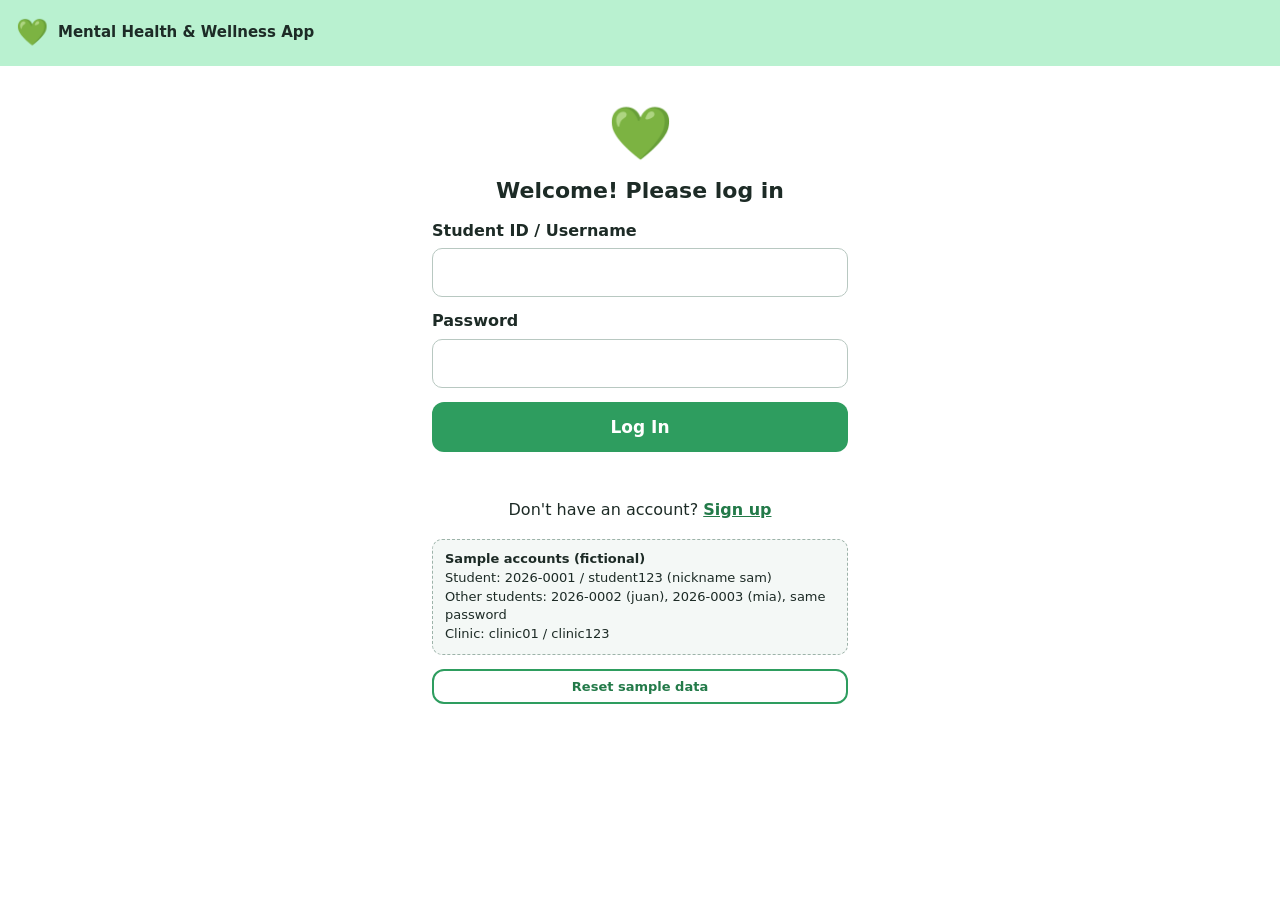
<file: index.html>
<!doctype html>
<html lang="en">
  <head>
    <meta charset="UTF-8" />
    <meta name="viewport" content="width=device-width, initial-scale=1" />
    <title>Mental Health &amp; Wellness App</title>
    <style>
      :root {
        --green-100: #b9f1d0;
        --green-600: #2e9d5f;
        --green-700: #237a49;
        --yellow: #fff1b8;
        --blue: #d4ebff;
        --purple: #e1d9ff;
        --red: #ffd3d3;
        --red-strong: #f0626b;
        --ink: #1d2b26;
        --muted: #5d6b66;
        --line: #d9e4df;
        --bg: #f4f8f6;
        --card: #fff;
      }
      * {
        box-sizing: border-box;
      }
      body {
        margin: 0;
        font-family:
          system-ui,
          -apple-system,
          "Segoe UI",
          Roboto,
          sans-serif;
        background: var(--bg);
        color: var(--ink);
        line-height: 1.45;
      }
      #app {
        min-height: 100vh;
        background: #fff;
        display: flex;
        flex-direction: column;
      }
      header.top {
        background: var(--green-100);
        padding: 14px 16px;
        display: flex;
        align-items: center;
        gap: 10px;
        position: relative;
      }
      header.top .logo {
        font-size: 26px;
      }
      header.top h1 {
        font-size: 15px;
        line-height: 1.15;
        margin: 0;
        flex: 1;
      }
      .menu-btn {
        background: none;
        border: 0;
        font-size: 26px;
        cursor: pointer;
        color: var(--ink);
      }
      .menu {
        position: absolute;
        right: 12px;
        top: 54px;
        background: #fff;
        border: 1px solid var(--line);
        border-radius: 10px;
        box-shadow: 0 6px 20px rgba(0, 0, 0, 0.12);
        min-width: 190px;
        z-index: 5;
        display: none;
      }
      .menu.open {
        display: block;
      }
      .menu div {
        padding: 10px 14px;
        font-size: 14px;
        color: var(--muted);
      }
      .menu button {
        width: 100%;
        text-align: left;
        padding: 12px 14px;
        background: none;
        border: 0;
        border-top: 1px solid var(--line);
        cursor: pointer;
        font-size: 15px;
      }
      main {
        flex: 1;
        padding: 20px 16px 90px;
        min-width: 0;
      }
      .shell {
        flex: 1;
        display: flex;
        flex-direction: column;
      }
      .content {
        max-width: 1000px;
        margin: 0 auto;
        width: 100%;
      }
      .content.wide {
        max-width: 1250px;
      }
      .shell main {
        flex: 1;
      }
      h2 {
        margin: 4px 0 4px;
        font-size: 26px;
      }
      .sub {
        color: var(--muted);
        margin: 0 0 16px;
      }
      .mood-grid {
        display: grid;
        grid-template-columns: 1fr 1fr;
        gap: 12px;
        margin: 14px 0;
      }
      .mood {
        border: 3px solid transparent;
        border-radius: 14px;
        padding: 18px 8px;
        text-align: center;
        font-weight: 600;
        cursor: pointer;
        font-size: 16px;
        font-family: inherit;
      }
      .mood .em {
        display: block;
        font-size: 38px;
        margin-bottom: 4px;
      }
      .mood.happy {
        background: var(--yellow);
      }
      .mood.okay {
        background: var(--blue);
      }
      .mood.sad {
        background: var(--purple);
      }
      .mood.stressed {
        background: var(--red);
      }
      .mood.selected {
        border-color: var(--green-700);
        box-shadow: 0 0 0 3px rgba(46, 157, 95, 0.25);
      }
      label {
        display: block;
        font-weight: 600;
        margin: 12px 0 6px;
      }
      textarea,
      input[type="text"],
      input[type="password"],
      select {
        width: 100%;
        padding: 12px;
        border: 1px solid #b8c8c1;
        border-radius: 10px;
        font: inherit;
        background: #fff;
      }
      textarea {
        min-height: 130px;
        resize: vertical;
      }
      .check {
        display: flex;
        align-items: center;
        gap: 10px;
        margin: 14px 0;
        font-weight: 600;
      }
      .check input {
        width: 22px;
        height: 22px;
      }
      .btn {
        display: block;
        width: 100%;
        padding: 15px;
        border: 0;
        border-radius: 12px;
        background: var(--green-600);
        color: #fff;
        font-size: 17px;
        font-weight: 700;
        cursor: pointer;
        margin-top: 14px;
        font-family: inherit;
      }
      .btn:hover {
        background: var(--green-700);
      }
      .btn.small {
        display: inline-block;
        width: auto;
        padding: 8px 14px;
        font-size: 14px;
        margin: 0;
      }
      .btn.ghost {
        background: #fff;
        color: var(--green-700);
        border: 2px solid var(--green-600);
      }
      .btn.danger {
        background: var(--red-strong);
      }
      nav.bottom {
        position: sticky;
        bottom: 0;
        z-index: 4;
        background: #fff;
        border-top: 1px solid var(--line);
        display: grid;
        grid-template-columns: repeat(6, 1fr);
        padding: 6px;
      }
      nav.bottom button {
        background: none;
        border: 0;
        padding: 8px 0;
        border-radius: 12px;
        cursor: pointer;
        font-size: 10.5px;
        font-weight: 600;
        color: var(--muted);
        font-family: inherit;
      }
      nav.bottom button span {
        display: block;
        font-size: 22px;
      }
      nav.bottom button.active {
        background: var(--green-100);
        color: var(--green-700);
      }
      .card {
        border: 1px solid var(--line);
        border-radius: 12px;
        padding: 14px;
        margin: 10px 0;
        background: #fff;
      }
      .item {
        display: flex;
        align-items: center;
        gap: 12px;
        width: 100%;
        text-align: left;
        border: 1px solid var(--line);
        border-radius: 12px;
        padding: 14px;
        margin: 10px 0;
        cursor: pointer;
        font-size: 16px;
        font-weight: 600;
        font-family: inherit;
      }
      .item .ic {
        font-size: 24px;
      }
      .item .chev {
        margin-left: auto;
        color: var(--muted);
      }
      .item.tip {
        background: #dff7e8;
      }
      .item.act {
        background: var(--purple);
      }
      .item.info {
        background: var(--blue);
      }
      .hotline {
        background: var(--red);
        border-radius: 14px;
        padding: 16px;
        margin-top: 16px;
      }
      .hotline h3 {
        margin: 0 0 4px;
      }
      .hotline .num {
        font-size: 22px;
        font-weight: 800;
        margin: 8px 0;
      }
      .pill {
        display: inline-block;
        padding: 2px 10px;
        border-radius: 99px;
        font-size: 12px;
        font-weight: 700;
      }
      .pill.new {
        background: var(--yellow);
      }
      .pill.rev {
        background: var(--blue);
      }
      .pill.fu {
        background: var(--red);
      }
      .bars {
        display: flex;
        align-items: flex-end;
        gap: 8px;
        height: 120px;
        margin: 10px 0 4px;
      }
      .bars div {
        flex: 1;
        border-radius: 6px 6px 0 0;
        min-height: 6px;
        position: relative;
      }
      .bars small {
        position: absolute;
        bottom: -20px;
        left: 0;
        right: 0;
        text-align: center;
        color: var(--muted);
        font-size: 11px;
      }
      .bars-wrap {
        padding-bottom: 22px;
      }
      .list-row {
        display: flex;
        gap: 10px;
        align-items: flex-start;
        padding: 10px 0;
        border-bottom: 1px solid var(--line);
      }
      .list-row:last-child {
        border: 0;
      }
      .list-row .em {
        font-size: 26px;
      }
      .muted {
        color: var(--muted);
        font-size: 14px;
      }
      .login {
        padding: 30px 22px;
        max-width: 460px;
        margin: 0 auto;
        width: 100%;
      }
      .login .logo {
        font-size: 52px;
        text-align: center;
      }
      .login h2 {
        text-align: center;
        font-size: 22px;
      }
      .demo {
        background: var(--bg);
        border: 1px dashed #9db3a9;
        border-radius: 10px;
        padding: 10px 12px;
        font-size: 13px;
        margin-top: 18px;
      }
      .err {
        color: #b3262f;
        font-weight: 600;
        margin-top: 10px;
        min-height: 20px;
      }
      .toast {
        position: fixed;
        left: 50%;
        bottom: 90px;
        transform: translateX(-50%) translateY(30px);
        background: #1d2b26;
        color: #fff;
        padding: 12px 18px;
        border-radius: 99px;
        opacity: 0;
        pointer-events: none;
        transition: 0.25s;
        z-index: 20;
        max-width: 90vw;
        text-align: center;
      }
      .toast.show {
        opacity: 1;
        transform: translateX(-50%) translateY(0);
      }
      table {
        width: 100%;
        border-collapse: collapse;
        font-size: 14px;
      }
      th,
      td {
        text-align: left;
        padding: 10px;
        border-bottom: 1px solid var(--line);
        vertical-align: top;
      }
      th {
        background: var(--bg);
      }
      .stats {
        display: grid;
        grid-template-columns: repeat(auto-fit, minmax(150px, 1fr));
        gap: 12px;
        margin: 14px 0;
      }
      .stat {
        background: var(--bg);
        border-radius: 12px;
        padding: 14px;
      }
      .stat b {
        font-size: 26px;
        display: block;
      }
      .filters {
        display: flex;
        gap: 8px;
        flex-wrap: wrap;
        margin: 12px 0;
      }
      .filters button {
        padding: 8px 14px;
        border-radius: 99px;
        border: 1px solid var(--line);
        background: #fff;
        cursor: pointer;
        font-family: inherit;
        font-weight: 600;
      }
      .filters button.active {
        background: var(--green-600);
        color: #fff;
        border-color: var(--green-600);
      }
      .breath {
        width: 150px;
        height: 150px;
        border-radius: 50%;
        background: var(--green-100);
        margin: 20px auto;
        display: flex;
        align-items: center;
        justify-content: center;
        font-weight: 700;
        text-align: center;
        transition: transform 4s ease-in-out;
      }
      .breath.in {
        transform: scale(1.35);
      }
      .back {
        background: none;
        border: 0;
        color: var(--green-700);
        font-weight: 700;
        cursor: pointer;
        font-size: 15px;
        padding: 0 0 8px;
        font-family: inherit;
      }
      main.clinic {
        padding-bottom: 30px;
      }
      @media (max-width: 700px) {
        table.resp thead {
          display: none;
        }
        table.resp tr {
          display: block;
          border: 1px solid var(--line);
          border-radius: 10px;
          margin: 10px 0;
        }
        table.resp td {
          display: block;
          border: 0;
          padding: 6px 10px;
        }
      }

      .who {
        font-size: 14px;
        font-weight: 600;
        margin-right: 4px;
        display: none;
      }
      .grid2 {
        display: grid;
        gap: 18px;
        grid-template-columns: 1fr;
      }
      .grid2 h3 {
        margin: 12px 0 6px;
      }
      .res-grid {
        display: grid;
        gap: 0 14px;
        grid-template-columns: 1fr;
      }
      .nudge {
        background: #fff4d6;
        border: 1px solid #f0d58a;
        border-radius: 12px;
        padding: 12px 14px;
        margin: 10px 0;
      }
      .nudge a {
        color: var(--green-700);
        font-weight: 700;
      }
      .nudge.ok {
        background: #dff7e8;
        border-color: #9bdcb7;
      }
      .tipcard {
        background: #eef9f2;
      }
      .big {
        font-size: 26px;
        font-weight: 800;
      }
      .check.small {
        font-weight: 500;
        margin: 8px 0;
      }
      .check.small input {
        width: 20px;
        height: 20px;
      }
      .reply {
        background: #eef9f2;
        border-left: 4px solid var(--green-600);
        padding: 8px 10px;
        margin-top: 8px;
        border-radius: 6px;
        font-size: 14px;
      }
      .row {
        display: flex;
        gap: 8px;
        margin-top: 8px;
      }
      .row input {
        flex: 1;
      }
      .pre {
        white-space: pre-line;
      }
      .hbar {
        display: flex;
        align-items: center;
        gap: 10px;
        margin: 7px 0;
        font-size: 14px;
      }
      .hbar span {
        width: 100px;
      }
      .hbar div {
        flex: 1;
        background: var(--bg);
        border-radius: 99px;
        height: 12px;
        overflow: hidden;
      }
      .hbar i {
        display: block;
        height: 100%;
        border-radius: 99px;
      }
      .hbar b {
        width: 28px;
        text-align: right;
      }
      .toolbar {
        display: flex;
        gap: 12px;
        flex-wrap: wrap;
        align-items: center;
        justify-content: space-between;
        margin: 12px 0;
      }
      .toolbar .filters {
        margin: 0;
      }
      .toolbar input {
        max-width: 280px;
      }
      details summary {
        cursor: pointer;
        color: var(--green-700);
        font-weight: 700;
        margin-top: 6px;
      }
      details {
        margin-top: 4px;
      }
      @media (max-width: 700px) {
        table.resp td[data-l]::before {
          content: attr(data-l) ": ";
          font-weight: 700;
          color: var(--muted);
          font-size: 12px;
        }
      }
      @media (min-width: 600px) {
        .mood-grid {
          grid-template-columns: repeat(4, 1fr);
        }
        .res-grid {
          grid-template-columns: 1fr 1fr;
        }
      }
      @media (min-width: 900px) {
        .who {
          display: inline;
        }
        .shell {
          flex-direction: row;
        }
        .shell nav.bottom {
          order: -1;
        }
        .shell nav.bottom {
          position: sticky;
          top: 0;
          align-self: flex-start;
          height: calc(100vh - 66px);
          width: 210px;
          flex: none;
          grid-template-columns: 1fr;
          grid-auto-rows: min-content;
          gap: 6px;
          border-top: 0;
          border-right: 1px solid var(--line);
          padding: 16px 12px;
        }
        nav.bottom button {
          display: flex;
          align-items: center;
          gap: 12px;
          font-size: 16px;
          padding: 12px 14px;
          text-align: left;
        }
        nav.bottom button span {
          font-size: 22px;
          display: inline;
        }
        main {
          padding: 28px 32px 40px;
        }
        .grid2 {
          grid-template-columns: 1fr 1fr;
          gap: 28px;
          align-items: start;
        }
        .mood-grid {
          grid-template-columns: 1fr 1fr;
        }
        .res-grid {
          grid-template-columns: 1fr 1fr 1fr;
        }
        .menu {
          right: 20px;
        }
      }
      @media (min-width: 1200px) {
        .res-grid {
          grid-template-columns: repeat(3, 1fr);
        }
      }

      /* ---- v4 additions ---- */
      .bell {
        position: relative;
        background: none;
        border: 0;
        font-size: 22px;
        cursor: pointer;
        padding: 0 4px;
      }
      .badge {
        position: absolute;
        top: -6px;
        right: -6px;
        background: var(--red-strong);
        color: #fff;
        font-size: 11px;
        font-weight: 700;
        border-radius: 99px;
        padding: 1px 6px;
      }
      .fab {
        position: fixed;
        right: 12px;
        bottom: 84px;
        background: var(--red-strong);
        color: #fff;
        border: 0;
        border-radius: 99px;
        padding: 11px 15px;
        font-weight: 700;
        font-size: 14px;
        box-shadow: 0 6px 18px rgba(0, 0, 0, 0.25);
        z-index: 6;
        cursor: pointer;
        font-family: inherit;
      }
      .modal {
        position: fixed;
        inset: 0;
        background: rgba(0, 0, 0, 0.5);
        z-index: 30;
        display: flex;
        align-items: center;
        justify-content: center;
        padding: 14px;
      }
      .sheet {
        background: #fff;
        border-radius: 18px;
        max-width: 440px;
        width: 100%;
        max-height: 92vh;
        overflow: auto;
        padding: 20px;
        position: relative;
      }
      .sheet .close {
        position: absolute;
        right: 12px;
        top: 10px;
        background: none;
        border: 0;
        font-size: 22px;
        cursor: pointer;
      }
      .pill.ok {
        background: #c9f0d8;
      }
      .pill.gray {
        background: #e4e8e6;
      }
      .nudge.care {
        background: #ffe3e3;
        border-color: #f0a3a3;
      }
      .nudge.ann {
        background: #eaf4ff;
        border-color: #b9d6f2;
      }
      .item.quiz {
        background: #fff4d6;
      }
      .cal-head {
        display: flex;
        align-items: center;
        justify-content: space-between;
        margin: 6px 0;
      }
      .cal-head .btn.small {
        padding: 4px 14px;
        font-size: 18px;
      }
      .cal {
        display: grid;
        grid-template-columns: repeat(7, 1fr);
        gap: 4px;
      }
      .cal .dow {
        text-align: center;
        font-size: 12px;
        font-weight: 700;
        color: var(--muted);
      }
      .cal-cell {
        aspect-ratio: 1;
        border: 1px solid var(--line);
        border-radius: 8px;
        background: #fff;
        display: flex;
        flex-direction: column;
        align-items: center;
        justify-content: center;
        font-size: 12px;
        padding: 0;
        cursor: pointer;
        font-family: inherit;
      }
      .cal-cell.empty {
        border: 0;
        cursor: default;
      }
      .cal-cell span {
        font-size: 16px;
        line-height: 1;
      }
      .cal-cell.today {
        border: 2px solid var(--green-600);
      }
      .cal-cell.sel {
        box-shadow: 0 0 0 3px rgba(46, 157, 95, 0.35);
      }
      .legend {
        display: flex;
        gap: 12px;
        flex-wrap: wrap;
        font-size: 12px;
        color: var(--muted);
        margin-top: 8px;
      }
      .legend i {
        display: inline-block;
        width: 10px;
        height: 10px;
        border-radius: 50%;
        margin-right: 4px;
      }
      .chatbox {
        height: 340px;
        overflow: auto;
        border: 1px solid var(--line);
        border-radius: 12px;
        padding: 10px;
        background: var(--bg);
        display: flex;
        flex-direction: column;
        gap: 8px;
        margin: 10px 0;
      }
      .bub {
        max-width: 80%;
        padding: 8px 12px;
        border-radius: 14px;
        font-size: 15px;
        word-wrap: break-word;
      }
      .bub small {
        display: block;
        color: var(--muted);
        font-size: 11px;
        margin-top: 2px;
      }
      .bub.me {
        align-self: flex-end;
        background: var(--green-100);
      }
      .bub.them {
        align-self: flex-start;
        background: #fff;
        border: 1px solid var(--line);
      }
      .q {
        margin: 16px 0;
      }
      .opts {
        display: flex;
        gap: 8px;
        flex-wrap: wrap;
        margin-top: 8px;
      }
      .opts label {
        font-weight: 500;
        margin: 0;
        border: 1px solid var(--line);
        border-radius: 99px;
        padding: 6px 12px;
        cursor: pointer;
      }
      .opts input {
        margin-right: 6px;
      }
      .notif {
        padding: 12px;
        border: 1px solid var(--line);
        border-radius: 10px;
        margin: 8px 0;
        cursor: pointer;
        background: #fff;
      }
      .notif.unread {
        background: #eef9f2;
        border-color: var(--green-600);
      }
      .ctabs {
        margin-bottom: 12px;
      }
      td input[type="text"],
      td input[type="date"],
      td select {
        margin: 4px 0;
      }
      .report {
        border: 1px solid var(--line);
        border-radius: 12px;
        padding: 16px;
        margin: 10px 0;
      }
      @media (min-width: 900px) {
        .fab {
          bottom: 24px;
          right: 24px;
        }
      }
      @media (max-width: 420px) {
        .fab span {
          display: none;
        }
        .fab {
          padding: 12px 14px;
          font-size: 18px;
        }
      }
      @media print {
        .noprint,
        header.top,
        nav.bottom,
        .fab,
        .toast,
        .menu,
        .modal {
          display: none !important;
        }
        main {
          padding: 0 !important;
        }
        body {
          background: #fff;
        }
        .report {
          border: 0;
        }
      }

      .item.exer {
        background: #dff7e8;
      }
      .exbox {
        text-align: center;
        max-width: 520px;
        margin: 10px auto;
      }
      .exicon {
        font-size: 72px;
        line-height: 1.2;
      }
      .exbox .breath {
        transition-property: transform;
      }
      .progress {
        height: 10px;
        background: var(--bg);
        border-radius: 99px;
        overflow: hidden;
        margin: 12px 0;
      }
      .progress i {
        display: block;
        height: 100%;
        width: 0;
        background: var(--green-600);
        transition: width 1s linear;
      }
      .excard .btn.small {
        margin-top: 4px;
      }
    </style>
  </head>
  <body>
    <div id="app"></div>
    <div id="toast" class="toast" role="status" aria-live="polite"></div>
    <script>
      /* Data layer: all data lives in the browser (localStorage). SAMPLE DATA ONLY. */
      const Store = (() => {
        const KEY = "mhwa_prototype_v3";
        const p2 = (n) => String(n).padStart(2, "0");
        const today = (offset = 0) => {
          const d = new Date();
          d.setDate(d.getDate() + offset);
          return (
            d.getFullYear() + "-" + p2(d.getMonth() + 1) + "-" + p2(d.getDate())
          );
        };
        const dates = (n) => Array.from({ length: n }, (_, i) => today(-i)); // today first
        const nowIso = () => new Date().toISOString();

        const seed = () => ({
          users: [
            {
              id: "2026-0001",
              name: "Sample Student",
              nickname: "sam",
              role: "student",
              password: "student123",
            },
            {
              id: "2026-0002",
              name: "Juan Sample",
              nickname: "juan",
              role: "student",
              password: "student123",
            },
            {
              id: "2026-0003",
              name: "Maria Sample",
              nickname: "mia",
              role: "student",
              password: "student123",
            },
            {
              id: "clinic01",
              name: "Nurse Sample (Clinic)",
              nickname: "clinic",
              role: "clinic",
              password: "clinic123",
            },
          ],
          moods: [
            {
              id: 1,
              studentId: "2026-0001",
              mood: "Happy",
              date: today(-5),
              notes: "Good day in class",
            },
            {
              id: 2,
              studentId: "2026-0001",
              mood: "Okay",
              date: today(-4),
              notes: "",
            },
            {
              id: 3,
              studentId: "2026-0001",
              mood: "Stressed",
              date: today(-3),
              notes: "Many deadlines",
            },
            {
              id: 4,
              studentId: "2026-0001",
              mood: "Sad",
              date: today(-2),
              notes: "",
            },
            {
              id: 5,
              studentId: "2026-0001",
              mood: "Okay",
              date: today(-1),
              notes: "Felt better after lunch",
            },
            {
              id: 6,
              studentId: "2026-0002",
              mood: "Stressed",
              date: today(-2),
              notes: "",
            },
            {
              id: 7,
              studentId: "2026-0002",
              mood: "Sad",
              date: today(-1),
              notes: "",
            },
            {
              id: 8,
              studentId: "2026-0003",
              mood: "Okay",
              date: today(),
              notes: "",
            },
          ],
          concerns: [
            {
              id: 1,
              code: "MH-1001",
              studentId: null,
              message:
                "I have trouble sleeping because of my thesis and I feel anxious every morning.",
              date: today(-3),
              status: "New",
              response: "",
            },
            {
              id: 2,
              code: "MH-1002",
              studentId: "2026-0002",
              message:
                "I feel overwhelmed with schoolwork and would like to talk to someone.",
              date: today(-2),
              status: "Reviewed",
              response:
                "Thank you for reaching out. Please visit the clinic any weekday so we can talk in private.",
            },
            {
              id: 3,
              code: "MH-1003",
              studentId: null,
              message: "I have been feeling very lonely lately.",
              date: today(-1),
              status: "Needs Follow-up",
              response: "",
            },
          ],
          resources: [
            {
              id: 1,
              title: "Stress Management Tips",
              type: "Tip",
              description:
                "Break big tasks into small steps.\nPlan your day and take short breaks.\nDrink water, eat on time, and sleep 7-8 hours.\nAvoid cramming at night.\nTalk to someone you trust when things feel heavy.",
              contact: "",
            },
            {
              id: 2,
              title: "Deep Breathing Exercise",
              type: "Activity",
              description:
                "Breathe in slowly, then breathe out slowly. Follow the circle below and repeat for one minute.",
              contact: "",
            },
            {
              id: 3,
              title: "Grounding: 5-4-3-2-1",
              type: "Activity",
              description:
                "Name 5 things you can see, 4 you can touch, 3 you can hear, 2 you can smell, and 1 you can taste. This helps calm racing thoughts.",
              contact: "",
            },
            {
              id: 4,
              title: "Mental Wellness Information",
              type: "Information",
              description:
                "Mental wellness means taking care of your emotions, thoughts and relationships. Feeling stressed or sad sometimes is normal. If it lasts for weeks or affects your studies, sleep or appetite, reach out for help. This app does not diagnose; only a licensed professional can.",
              contact: "",
            },
            {
              id: 5,
              title: "Hopeline PH",
              type: "Hotline",
              description: "National mental health hotline.",
              contact: "0919-057-1553",
            },
            {
              id: 6,
              title: "Better Sleep Tips",
              type: "Tip",
              description:
                "Sleep and wake at the same time daily.\nPut your phone away 30 minutes before bed.\nAvoid coffee late in the afternoon.\nKeep your room dark and quiet.\nWrite tomorrow's to-do list so your mind can rest.",
              contact: "",
            },
            {
              id: 7,
              title: "Journaling Prompts",
              type: "Activity",
              description:
                "Write for 5 minutes about one of these:\n- Three things I am grateful for today.\n- Something that stressed me out and what I can control about it.\n- One small thing I did well this week.\n- What I would tell a friend who feels the way I do.",
              contact: "",
            },
            {
              id: 8,
              title: "Healthy Study Habits",
              type: "Tip",
              description:
                "Study in 25-minute blocks with 5-minute breaks.\nStart with the hardest task when you are fresh.\nMake a weekly plan instead of last-minute cramming.\nAsk classmates or teachers for help early.",
              contact: "",
            },
            {
              id: 9,
              title: "When to Reach Out for Help",
              type: "Information",
              description:
                "Consider talking to a professional if, for more than two weeks, you:\n- feel sad, anxious or empty most days\n- cannot sleep or sleep too much\n- lose interest in things you enjoy\n- have trouble focusing on your studies\n- want to avoid people\nIf you feel unsafe or in danger, call the hotline right away.",
              contact: "",
            },
          ],
          checks: {},
          friends: [
            {
              id: 1,
              a: "2026-0003",
              b: "2026-0001",
              status: "accepted",
              share: { "2026-0003": true, "2026-0001": false },
            },
            {
              id: 2,
              a: "2026-0002",
              b: "2026-0001",
              status: "pending",
              share: { "2026-0002": false, "2026-0001": false },
            },
          ],
          messages: [
            {
              id: 1,
              from: "2026-0003",
              to: "2026-0001",
              text: "Hi! How was your day?",
              time: nowIso(),
              read: true,
            },
            {
              id: 2,
              from: "2026-0001",
              to: "2026-0003",
              text: "Tiring but okay. Thanks for asking!",
              time: nowIso(),
              read: true,
            },
          ],
          reports: [],
          appointments: [
            {
              id: 1,
              studentId: "2026-0002",
              date: today(2),
              slot: "10:00 AM",
              reason: "I would like to talk about my school stress.",
              status: "Pending",
              note: "",
            },
            {
              id: 2,
              studentId: "2026-0001",
              date: today(3),
              slot: "2:00 PM",
              reason: "Follow-up chat about sleeping problems.",
              status: "Approved",
              note: "See you at the clinic. Bring your school ID.",
            },
          ],
          announcements: [
            {
              id: 1,
              title: "Wellness Week",
              body: "Join our free relaxation and stress management sessions at the clinic next week.",
              date: today(-1),
            },
            {
              id: 2,
              title: "Clinic hours",
              body: "The clinic is open Monday to Friday, 9:00 AM to 4:00 PM. Walk-ins are welcome.",
              date: today(-4),
            },
          ],
          quiz: {},
          exlog: [],
          gratitude: [],
          notifs: [
            {
              id: 1,
              userId: "2026-0001",
              text: "juan sent you a buddy request",
              go: "buddies",
              date: today(),
              read: false,
            },
            {
              id: 2,
              userId: "clinic01",
              text: "New appointment request from Juan Sample",
              go: "appointments",
              date: today(),
              read: false,
            },
          ],
          nextId: {
            mood: 9,
            concern: 4,
            friend: 3,
            msg: 3,
            appt: 3,
            ann: 3,
            notif: 3,
            report: 1,
            ex: 1,
            grat: 1,
          },
          session: null,
        });

        let db;
        const save = () => {
          try {
            localStorage.setItem(KEY, JSON.stringify(db));
          } catch (e) {
            /* storage blocked */
          }
        };
        const load = () => {
          try {
            db = JSON.parse(localStorage.getItem(KEY));
          } catch (e) {
            db = null;
          }
          if (!db) {
            db = seed();
            save();
          }
          db.exlog = db.exlog || [];
          db.gratitude = db.gratitude || [];
          db.nextId.ex = db.nextId.ex || 1;
          db.nextId.grat = db.nextId.grat || 1;
        };
        load();

        const user = (id) => db.users.find((x) => x.id === id);
        const nick = (id) => {
          const u = user(id);
          return u ? u.nickname : id;
        };
        const nid = (k) => db.nextId[k]++;
        const notify = (userId, text, go) => {
          db.notifs.push({
            id: nid("notif"),
            userId,
            text,
            go,
            date: today(),
            read: false,
          });
        };
        const notifyClinic = (text, go) =>
          db.users
            .filter((u) => u.role === "clinic")
            .forEach((u) => notify(u.id, text, go));
        const relation = (a, b) =>
          db.friends.find(
            (f) => (f.a === a && f.b === b) || (f.a === b && f.b === a),
          ) || null;

        return {
          today,
          user,
          nick,
          login(id, password) {
            const u = db.users.find(
              (x) =>
                x.id.toLowerCase() === id.trim().toLowerCase() &&
                x.password === password,
            );
            if (!u) return null;
            db.session = { id: u.id, name: u.name, role: u.role };
            save();
            return db.session;
          },
          register(id, name, password, nickname) {
            id = id.trim();
            name = name.trim();
            nickname = nickname.trim();
            if (!/^[A-Za-z0-9_]{2,15}$/.test(nickname))
              return "Nickname must be 2-15 letters, numbers or underscore (no spaces).";
            if (db.users.some((x) => x.id.toLowerCase() === id.toLowerCase()))
              return "That Student ID is already registered.";
            if (
              db.users.some(
                (x) => x.nickname.toLowerCase() === nickname.toLowerCase(),
              )
            )
              return "That nickname is already taken. Please choose another.";
            db.users.push({ id, name, nickname, role: "student", password });
            save();
            return null;
          },
          logout() {
            db.session = null;
            save();
          },
          session() {
            return db.session;
          },
          reset() {
            db = seed();
            save();
          },

          // Student Moods
          saveMood(studentId, mood, notes) {
            const date = today();
            const existing = db.moods.find(
              (m) => m.studentId === studentId && m.date === date,
            );
            if (existing) {
              existing.mood = mood;
              existing.notes = notes;
            } else
              db.moods.push({ id: nid("mood"), studentId, mood, date, notes });
            save();
            return !!existing;
          },
          moodsFor(studentId) {
            return db.moods
              .filter((m) => m.studentId === studentId)
              .sort((a, b) => b.date.localeCompare(a.date));
          },
          todayMood(studentId) {
            return db.moods.find(
              (m) => m.studentId === studentId && m.date === today(),
            );
          },
          streak(studentId) {
            const have = new Set(
              db.moods
                .filter((m) => m.studentId === studentId)
                .map((m) => m.date),
            );
            let i = have.has(today()) ? 0 : 1,
              n = 0;
            while (have.has(today(-i))) {
              n++;
              i++;
            }
            return n;
          },
          moodCounts(studentId, days) {
            const set = new Set(dates(days)),
              c = { Happy: 0, Okay: 0, Sad: 0, Stressed: 0 };
            db.moods
              .filter((m) => m.studentId === studentId && set.has(m.date))
              .forEach((m) => c[m.mood]++);
            return c;
          },
          lowMoodRun(studentId) {
            return [0, 1, 2].every((i) => {
              const m = db.moods.find(
                (x) => x.studentId === studentId && x.date === today(-i),
              );
              return m && (m.mood === "Sad" || m.mood === "Stressed");
            });
          },
          overview(days) {
            const set = new Set(dates(days)),
              c = { Happy: 0, Okay: 0, Sad: 0, Stressed: 0 };
            db.moods.filter((m) => set.has(m.date)).forEach((m) => c[m.mood]++);
            return c;
          },
          weekly(studentId) {
            const days = dates(7).reverse();
            const entries = days.map(
              (d) =>
                db.moods.find(
                  (m) => m.studentId === studentId && m.date === d,
                ) || null,
            );
            const care = days.map(
              (d) => (db.checks[studentId + "|" + d] || []).length,
            );
            return {
              days,
              entries,
              counts: this.moodCounts(studentId, 7),
              checkins: entries.filter(Boolean).length,
              exercises: this.exerciseStats(studentId).week,
              careDays: care.filter((n) => n > 0).length,
              careItems: care.reduce((a, b) => a + b, 0),
            };
          },

          // Self-care checklist
          checks(studentId) {
            return db.checks[studentId + "|" + today()] || [];
          },
          toggleCheck(studentId, key) {
            const k = studentId + "|" + today(),
              cur = db.checks[k] || [];
            db.checks[k] = cur.includes(key)
              ? cur.filter((x) => x !== key)
              : cur.concat(key);
            save();
          },

          // Mental Health Concerns
          addConcern(studentId, message, anonymous) {
            let code;
            do {
              code = "MH-" + (1000 + Math.floor(Math.random() * 9000));
            } while (db.concerns.some((c) => c.code === code));
            db.concerns.push({
              id: nid("concern"),
              code,
              studentId: anonymous ? null : studentId,
              message,
              date: today(),
              status: "New",
              response: "",
            });
            notifyClinic("New concern submitted (" + code + ")", "concerns");
            save();
            return code;
          },
          concerns() {
            return db.concerns.slice().sort((a, b) => b.id - a.id);
          },
          myConcerns(studentId) {
            return db.concerns
              .filter((c) => c.studentId === studentId)
              .sort((a, b) => b.id - a.id);
          },
          byCode(code) {
            return (
              db.concerns.find(
                (c) => c.code.toLowerCase() === code.trim().toLowerCase(),
              ) || null
            );
          },
          setStatus(id, status) {
            const c = db.concerns.find((x) => x.id === id);
            if (c) {
              c.status = status;
              save();
            }
          },
          respond(id, text) {
            const c = db.concerns.find((x) => x.id === id);
            if (!c) return;
            c.response = text;
            if (c.status === "New") c.status = "Reviewed";
            if (c.studentId)
              notify(
                c.studentId,
                "The clinic replied to your concern " + c.code,
                "concerns",
              );
            save();
          },
          studentName(id) {
            const u = user(id);
            return u ? u.name : id;
          },

          // Wellness Resources
          resources() {
            return db.resources;
          },

          // Buddies
          search(me, q) {
            q = q.trim().toLowerCase();
            if (!q) return [];
            return db.users
              .filter(
                (u) =>
                  u.role === "student" &&
                  u.id !== me &&
                  (u.nickname.toLowerCase().includes(q) ||
                    u.id.toLowerCase() === q),
              )
              .slice(0, 8);
          },
          relation,
          sendRequest(me, other) {
            if (relation(me, other))
              return "You already have a request or buddy with this person.";
            db.friends.push({
              id: nid("friend"),
              a: me,
              b: other,
              status: "pending",
              share: { [me]: false, [other]: false },
            });
            notify(other, nick(me) + " sent you a buddy request", "buddies");
            save();
            return null;
          },
          respondRequest(frId, accept) {
            const f = db.friends.find((x) => x.id === frId);
            if (!f) return;
            if (accept) {
              f.status = "accepted";
              notify(
                f.a,
                nick(f.b) + " accepted your buddy request",
                "buddies",
              );
            } else db.friends = db.friends.filter((x) => x.id !== frId);
            save();
          },
          removeBuddy(frId) {
            const f = db.friends.find((x) => x.id === frId);
            if (!f) return;
            db.messages = db.messages.filter(
              (m) =>
                !(
                  (m.from === f.a && m.to === f.b) ||
                  (m.from === f.b && m.to === f.a)
                ),
            );
            db.friends = db.friends.filter((x) => x.id !== frId);
            save();
          },
          setShare(frId, me, val) {
            const f = db.friends.find((x) => x.id === frId);
            if (f) {
              f.share[me] = !!val;
              save();
            }
          },
          buddies(me) {
            return db.friends
              .filter(
                (f) => f.status === "accepted" && (f.a === me || f.b === me),
              )
              .map((f) => ({ fr: f, other: user(f.a === me ? f.b : f.a) }));
          },
          incoming(me) {
            return db.friends
              .filter((f) => f.status === "pending" && f.b === me)
              .map((f) => ({ fr: f, other: user(f.a) }));
          },
          outgoing(me) {
            return db.friends
              .filter((f) => f.status === "pending" && f.a === me)
              .map((f) => ({ fr: f, other: user(f.b) }));
          },
          buddyMood(me, other) {
            // visible only if the buddy chose to share
            const f = relation(me, other);
            if (!f || f.status !== "accepted") return { shared: false };
            if (!f.share[other]) return { shared: false };
            return { shared: true, mood: this.todayMood(other) || null };
          },
          messagesBetween(a, b) {
            return db.messages.filter(
              (m) =>
                (m.from === a && m.to === b) || (m.from === b && m.to === a),
            );
          },
          sendMessage(from, to, text) {
            db.messages.push({
              id: nid("msg"),
              from,
              to,
              text,
              time: nowIso(),
              read: false,
            });
            notify(to, "New message from " + nick(from), "buddies");
            save();
          },
          unreadFrom(me, other) {
            return db.messages.filter(
              (m) => m.to === me && m.from === other && !m.read,
            ).length;
          },
          markRead(me, other) {
            db.messages.forEach((m) => {
              if (m.to === me && m.from === other) m.read = true;
            });
            save();
          },
          report(me, other) {
            db.reports.push({
              id: nid("report"),
              reporter: me,
              reported: other,
              date: today(),
            });
            notifyClinic(
              "A buddy chat was reported: " +
                nick(me) +
                " reported " +
                nick(other),
              "concerns",
            );
            save();
          },

          // Appointments
          addAppointment(studentId, date, slot, reason) {
            db.appointments.push({
              id: nid("appt"),
              studentId,
              date,
              slot,
              reason,
              status: "Pending",
              note: "",
            });
            notifyClinic(
              "New appointment request from " + this.studentName(studentId),
              "appointments",
            );
            save();
          },
          appointmentsFor(sid) {
            return db.appointments
              .filter((a) => a.studentId === sid)
              .sort((a, b) => (b.date + b.slot).localeCompare(a.date + a.slot));
          },
          allAppointments() {
            return db.appointments
              .slice()
              .sort((a, b) => a.date.localeCompare(b.date) || b.id - a.id);
          },
          slotTaken(date, slot, exceptId) {
            return db.appointments.some(
              (a) =>
                a.id !== exceptId &&
                a.date === date &&
                a.slot === slot &&
                (a.status === "Approved" || a.status === "Rescheduled"),
            );
          },
          updateAppointment(id, patch) {
            const a = db.appointments.find((x) => x.id === id);
            if (!a) return;
            Object.assign(a, patch);
            if (patch.status && patch.status !== "Cancelled")
              notify(
                a.studentId,
                "Your appointment was " +
                  patch.status.toLowerCase() +
                  " (" +
                  a.date +
                  ", " +
                  a.slot +
                  ")",
                "visits",
              );
            save();
          },

          // Announcements
          announcements() {
            return db.announcements.slice().sort((a, b) => b.id - a.id);
          },
          addAnnouncement(title, body) {
            db.announcements.push({
              id: nid("ann"),
              title,
              body,
              date: today(),
            });
            db.users
              .filter((u) => u.role === "student")
              .forEach((u) =>
                notify(u.id, "New announcement: " + title, "home"),
              );
            save();
          },
          deleteAnnouncement(id) {
            db.announcements = db.announcements.filter((a) => a.id !== id);
            save();
          },

          // Notifications
          notifsFor(uid) {
            return db.notifs
              .filter((n) => n.userId === uid)
              .sort((a, b) => b.id - a.id);
          },
          unread(uid) {
            return db.notifs.filter((n) => n.userId === uid && !n.read).length;
          },
          markNotif(id) {
            const n = db.notifs.find((x) => x.id === id);
            if (n) {
              n.read = true;
              save();
            }
          },
          markAllNotifs(uid) {
            db.notifs.forEach((n) => {
              if (n.userId === uid) n.read = true;
            });
            save();
          },

          // Wellness exercises
          logExercise(sid, exId, title, mins) {
            db.exlog.push({
              id: nid("ex"),
              studentId: sid,
              exId,
              title,
              mins,
              date: today(),
            });
            save();
          },
          exerciseStats(sid) {
            const wk = new Set(dates(7)),
              mine = db.exlog.filter((e) => e.studentId === sid),
              w = mine.filter((e) => wk.has(e.date));
            return {
              today: mine.filter((e) => e.date === today()).length,
              week: w.length,
              minutes: w.reduce((a, e) => a + e.mins, 0),
              total: mine.length,
            };
          },
          recentExercises(sid, n) {
            return db.exlog
              .filter((e) => e.studentId === sid)
              .sort((a, b) => b.id - a.id)
              .slice(0, n);
          },
          addGratitude(sid, items) {
            db.gratitude.push({
              id: nid("grat"),
              studentId: sid,
              date: today(),
              items,
            });
            save();
          },
          gratitudeFor(sid) {
            return db.gratitude
              .filter((g) => g.studentId === sid)
              .sort((a, b) => b.id - a.id);
          },

          // Stress self-check (result only)
          saveQuiz(sid, score, level) {
            db.quiz[sid] = { date: today(), score, level };
            save();
          },
          lastQuiz(sid) {
            return db.quiz[sid] || null;
          },
        };
      })();

      /* UI + logic. Sections: helpers, login/sign up, student screens, clinic screens, router. */
      const $app = document.getElementById("app");
      const MOODS = [
        { name: "Happy", cls: "happy", em: "😊" },
        { name: "Okay", cls: "okay", em: "😐" },
        { name: "Sad", cls: "sad", em: "😔" },
        { name: "Stressed", cls: "stressed", em: "😣" },
      ];
      const MOOD_COLOR = {
        Happy: "#f5d94e",
        Okay: "#7fc4f5",
        Sad: "#a995f0",
        Stressed: "#f08a8a",
      };
      const MOOD_EM = { Happy: "😊", Okay: "😐", Sad: "😔", Stressed: "😣" };
      const CHECKLIST = [
        ["water", "💧", "Drink enough water"],
        ["sleep", "😴", "Get enough sleep"],
        ["move", "🚶", "Move or stretch"],
        ["meal", "🍚", "Eat a proper meal"],
        ["talk", "🗣️", "Talk to someone I trust"],
      ];
      const DAILY_TIPS = [
        "It is okay to take a break. Rest is part of being productive.",
        "Small steps count. Finish one task, then take a breath.",
        "Talking to someone you trust can make a heavy day lighter.",
        "Drink water and stretch. Your body and mind are connected.",
        "You do not have to be perfect. Progress is enough.",
        "Write down three things you are grateful for today.",
        "Take 5 slow breaths before starting your next task.",
        "Comparing yourself to others rarely helps. Focus on your own pace.",
        "Getting enough sleep makes problems feel smaller.",
        "Asking for help is a sign of strength, not weakness.",
      ];
      const SLOTS = [
        "9:00 AM",
        "10:00 AM",
        "11:00 AM",
        "1:00 PM",
        "2:00 PM",
        "3:00 PM",
      ];
      const QUIZ = [
        "I felt overwhelmed by schoolwork.",
        "I had trouble sleeping.",
        "I felt nervous or on edge.",
        "I found it hard to focus on my studies.",
        "I felt down or lost interest in things I enjoy.",
        "I avoided friends or family.",
      ];
      const QUIZ_OPTS = ["Never", "Sometimes", "Often", "Almost always"];
      const CRISIS = [
        "kill myself",
        "suicide",
        "end my life",
        "want to die",
        "ayoko na",
        "magpakamatay",
        "hurt myself",
        "self-harm",
        "no reason to live",
      ];
      const HOTLINE = "0919-057-1553";
      const EXERCISES = [
        {
          id: "box",
          title: "Box Breathing",
          icon: "🟦",
          circle: true,
          desc: "Breathe in, hold, breathe out, hold, each for 4 seconds. Helps calm stress and refocus before class or exams.",
          gen: {
            phases: [
              ["Breathe in", 4, "in"],
              ["Hold", 4, null],
              ["Breathe out", 4, "out"],
              ["Hold", 4, null],
            ],
            cycles: 7,
          },
        },
        {
          id: "478",
          title: "4-7-8 Breathing",
          icon: "🌬️",
          circle: true,
          desc: "Breathe in for 4, hold for 7, breathe out for 8. Good when you feel anxious or before sleep.",
          gen: {
            phases: [
              ["Breathe in", 4, "in"],
              ["Hold", 7, null],
              ["Breathe out", 8, "out"],
            ],
            cycles: 5,
          },
        },
        {
          id: "pmr",
          title: "Muscle Relaxation",
          icon: "💪",
          desc: "Tense and release muscle groups one by one to let go of body tension.",
          steps: [
            {
              title: "Hands",
              text: "Make tight fists for 5 seconds, then slowly open and relax your hands.",
              sec: 30,
            },
            {
              title: "Arms",
              text: "Bend your elbows and tense your arms for 5 seconds, then let them drop and relax.",
              sec: 30,
            },
            {
              title: "Shoulders",
              text: "Lift your shoulders up to your ears for 5 seconds, then drop them gently.",
              sec: 30,
            },
            {
              title: "Face",
              text: "Scrunch your face tightly for 5 seconds, then relax your forehead, eyes and jaw.",
              sec: 30,
            },
            {
              title: "Stomach",
              text: "Tighten your stomach muscles for 5 seconds, then release and breathe slowly.",
              sec: 30,
            },
            {
              title: "Legs and feet",
              text: "Press your feet down and tense your legs for 5 seconds, then relax completely.",
              sec: 30,
            },
          ],
        },
        {
          id: "stretch",
          title: "Neck and Shoulder Stretch",
          icon: "🤸",
          desc: "Gentle stretches for tension from long study hours. Move slowly and stop if anything hurts.",
          steps: [
            {
              title: "Neck tilt right",
              text: "Sit tall. Slowly tilt your right ear toward your right shoulder. Breathe.",
              sec: 20,
            },
            {
              title: "Neck tilt left",
              text: "Slowly tilt your left ear toward your left shoulder. Breathe.",
              sec: 20,
            },
            {
              title: "Shoulder rolls back",
              text: "Roll both shoulders slowly backward in big circles.",
              sec: 30,
            },
            {
              title: "Shoulder rolls forward",
              text: "Roll both shoulders slowly forward in big circles.",
              sec: 30,
            },
            {
              title: "Chest opener",
              text: "Clasp your hands behind your back and gently lift them while opening your chest.",
              sec: 30,
            },
            {
              title: "Forward fold",
              text: "Sitting, let your head and arms hang forward. Relax your neck.",
              sec: 30,
            },
          ],
        },
        {
          id: "scan",
          title: "Body Scan Meditation",
          icon: "🧘",
          desc: "Slowly notice how each part of your body feels, without judging.",
          steps: [
            {
              title: "Settle in",
              text: "Sit or lie down comfortably. Close your eyes and take three slow breaths.",
              sec: 20,
            },
            {
              title: "Feet and legs",
              text: "Notice your feet and legs. Feel the weight and any tension. Let it soften.",
              sec: 40,
            },
            {
              title: "Belly and chest",
              text: "Notice your breathing in your belly and chest. No need to change it.",
              sec: 40,
            },
            {
              title: "Arms and hands",
              text: "Notice your shoulders, arms and hands. Let them feel heavy and loose.",
              sec: 30,
            },
            {
              title: "Face and head",
              text: "Relax your jaw, eyes and forehead. Soften your whole face.",
              sec: 30,
            },
            {
              title: "Whole body",
              text: "Feel your whole body at rest. Take a deep breath and slowly open your eyes.",
              sec: 20,
            },
          ],
        },
        {
          id: "ground",
          title: "Grounding 5-4-3-2-1",
          icon: "🌿",
          desc: "Use your five senses to come back to the present when thoughts are racing.",
          steps: [
            {
              title: "5 things you can SEE",
              text: "Look around and name five things you can see.",
              sec: 24,
            },
            {
              title: "4 things you can TOUCH",
              text: "Notice four things you can feel, like your clothes or the chair.",
              sec: 24,
            },
            {
              title: "3 things you can HEAR",
              text: "Listen for three sounds near and far.",
              sec: 24,
            },
            {
              title: "2 things you can SMELL",
              text: "Notice two scents around you, or recall two favorite smells.",
              sec: 24,
            },
            {
              title: "1 thing you can TASTE",
              text: "Notice one taste in your mouth. Take a slow, deep breath.",
              sec: 24,
            },
          ],
        },
        {
          id: "mind1",
          title: "Mindful Minute",
          icon: "🕯️",
          circle: true,
          desc: "One quiet minute. Just breathe and notice, with nothing else to do.",
          steps: [
            {
              title: "Just breathe",
              text: "Sit comfortably. Focus on your breath. When your mind wanders, gently bring it back.",
              sec: 60,
            },
          ],
        },
        {
          id: "mind3",
          title: "Mindful Pause (3 min)",
          icon: "🌅",
          circle: true,
          desc: "Three quiet minutes to pause between classes or study sessions.",
          steps: [
            {
              title: "Pause and breathe",
              text: "Sit comfortably. Breathe slowly. Notice sounds, then your breath. Be kind to yourself.",
              sec: 180,
            },
          ],
        },
      ];
      function exSteps(ex) {
        if (ex.steps) return ex.steps;
        const out = [];
        for (let c = 1; c <= ex.gen.cycles; c++)
          ex.gen.phases.forEach((ph) =>
            out.push({
              title: ph[0],
              text: "Round " + c + " of " + ex.gen.cycles,
              sec: ph[1],
              anim: ph[2],
            }),
          );
        return out;
      }
      const exMins = (ex) =>
        Math.max(
          1,
          Math.round(exSteps(ex).reduce((a, x) => a + x.sec, 0) / 60),
        );

      let tab = "home",
        clinicTab = "concerns",
        selectedMood = null,
        openResource = null,
        filter = "All",
        apFilter = "All",
        query = "";
      let breathTimer = null,
        authMode = "login",
        lastCode = null,
        codeResult = undefined;
      let run = null,
        runTimer = null;
      let openChat = null,
        buddyQuery = "",
        chatAlert = false,
        showReport = false,
        quizResult = null;
      const _t = new Date();
      let calY = _t.getFullYear(),
        calM = _t.getMonth(),
        calSel = null;

      const p2 = (n) => String(n).padStart(2, "0");
      const esc = (s) =>
        String(s).replace(
          /[&<>"']/g,
          (c) =>
            ({
              "&": "&amp;",
              "<": "&lt;",
              ">": "&gt;",
              '"': "&quot;",
              "'": "&#39;",
            })[c],
        );
      const fmt = (d) =>
        new Date(d + "T00:00:00").toLocaleDateString("en-PH", {
          month: "short",
          day: "numeric",
          year: "numeric",
        });
      const fmtTime = (iso) =>
        new Date(iso).toLocaleTimeString("en-PH", {
          hour: "numeric",
          minute: "2-digit",
        });
      function toast(msg) {
        const t = document.getElementById("toast");
        t.textContent = msg;
        t.classList.add("show");
        clearTimeout(t._h);
        t._h = setTimeout(() => t.classList.remove("show"), 2800);
      }
      function stopRun() {
        clearInterval(runTimer);
        runTimer = null;
      }
      function openExercise(id) {
        tab = "help";
        openResource = "ex:" + id;
        stopRun();
        run = null;
        render();
        window.scrollTo(0, 0);
      }
      function go(t) {
        tab = t;
        openResource = null;
        openChat = null;
        showReport = false;
        stopBreath();
        stopRun();
        run = null;
        render();
        window.scrollTo(0, 0);
      }

      function header(user) {
        const n = user ? Store.unread(user.id) : 0;
        return `<header class="top noprint"><span class="logo">💚</span><h1>Mental Health &amp; Wellness App</h1>
  ${
    user
      ? `<span class="who">${esc(user.name)}</span><button class="bell" id="bellBtn" aria-label="Notifications">🔔${n ? `<span class="badge">${n}</span>` : ""}</button>
  <button class="menu-btn" id="menuBtn" aria-label="Menu">☰</button>
  <div class="menu" id="menu"><div>${esc(user.name)}<br><small>${user.role === "clinic" ? "Clinic Personnel" : "Student · @" + esc(Store.user(user.id).nickname)} · ${esc(user.id)}</small></div>
  <button id="logoutBtn">Log out</button></div>`
      : ""
  }</header>`;
      }
      function bindHeader(user) {
        const b = document.getElementById("menuBtn");
        if (!b) return;
        b.onclick = (e) => {
          e.stopPropagation();
          document.getElementById("menu").classList.toggle("open");
        };
        document.onclick = () => {
          const m = document.getElementById("menu");
          if (m) m.classList.remove("open");
        };
        document.getElementById("bellBtn").onclick = () => {
          if (user.role === "clinic") {
            clinicTab = "notifs";
            render();
          } else go("notifs");
        };
        document.getElementById("logoutBtn").onclick = () => {
          closeCalm();
          stopRun();
          run = null;
          Store.logout();
          tab = "home";
          clinicTab = "concerns";
          selectedMood = null;
          authMode = "login";
          lastCode = null;
          codeResult = undefined;
          openChat = null;
          showReport = false;
          quizResult = null;
          buddyQuery = "";
          calSel = null;
          render();
        };
      }

      /* ---------- Breathing helper (used by Help page and Quick calm) ---------- */
      function stopBreath() {
        clearInterval(breathTimer);
        breathTimer = null;
      }
      function bindBreath(btnId, circleId) {
        const bb = document.getElementById(btnId);
        if (!bb) return;
        bb.onclick = () => {
          const el = document.getElementById(circleId);
          if (breathTimer) {
            stopBreath();
            bb.textContent = "Start";
            el.textContent = "Press Start";
            el.classList.remove("in");
            return;
          }
          bb.textContent = "Stop";
          let inhale = true;
          const step = () => {
            el.classList.toggle("in", inhale);
            el.textContent = inhale ? "Breathe in..." : "Breathe out...";
            inhale = !inhale;
          };
          step();
          breathTimer = setInterval(step, 4000);
        };
      }

      /* ---------- Quick calm ("Need help now") ---------- */
      function closeCalm() {
        stopBreath();
        const m = document.getElementById("modal");
        if (m) m.remove();
      }
      function openCalm() {
        closeCalm();
        const m = document.createElement("div");
        m.className = "modal";
        m.id = "modal";
        m.innerHTML = `<div class="sheet"><button class="close" id="mClose" aria-label="Close">✕</button>
  <h2 style="font-size:22px">You are not alone 💚</h2><p class="muted">Take a slow breath with the circle.</p>
  <div class="breath" id="mBreath">Press Start</div><button class="btn" id="mBreathBtn" style="max-width:260px;margin:10px auto">Start</button>
  <p class="muted" style="text-align:center">Grounding: name 5 things you can see, 4 you can touch, 3 you can hear.</p>
  <div class="hotline"><b>Need to talk to someone now?</b><div class="num">📞 ${HOTLINE}</div><span class="muted">Hopeline PH. If you are in danger, call right away.</span></div>
  <button class="btn ghost" id="mConcern">Send a concern to the clinic</button></div>`;
        document.body.appendChild(m);
        m.onclick = (e) => {
          if (e.target === m) closeCalm();
        };
        document.getElementById("mClose").onclick = closeCalm;
        document.getElementById("mConcern").onclick = () => {
          closeCalm();
          go("concerns");
        };
        bindBreath("mBreathBtn", "mBreath");
      }

      /* ---------- Login / Sign up ---------- */
      function renderLogin() {
        const su = authMode === "signup";
        $app.innerHTML =
          header(null) +
          `<main class="login"><div class="logo">💚</div><h2>${su ? "Create your student account" : "Welcome! Please log in"}</h2>
  <form id="loginForm" autocomplete="off">
    ${su ? '<label for="nm">Full Name</label><input type="text" id="nm" required><label for="nk">Nickname (buddies will see this)</label><input type="text" id="nk" required maxlength="15" placeholder="e.g. mia_23">' : ""}
    <label for="uid">${su ? "Student ID" : "Student ID / Username"}</label><input type="text" id="uid" required>
    <label for="pw">Password</label><input type="password" id="pw" required minlength="${su ? 6 : 1}">
    ${su ? '<label for="pw2">Confirm Password</label><input type="password" id="pw2" required>' : ""}
    <button class="btn" type="submit">${su ? "Sign Up" : "Log In"}</button><div class="err" id="err"></div>
  </form>
  <p style="text-align:center">${su ? "Already have an account?" : "Don't have an account?"} <a href="#" id="switchAuth" style="color:var(--green-700);font-weight:700">${su ? "Log in" : "Sign up"}</a></p>
  ${
    su
      ? '<div class="demo">Use a fake ID and password for this prototype. Do not enter real passwords.</div>'
      : `<div class="demo"><b>Sample accounts (fictional)</b><br>Student: 2026-0001 / student123 (nickname sam)<br>Other students: 2026-0002 (juan), 2026-0003 (mia), same password<br>Clinic: clinic01 / clinic123</div>
  <button class="btn ghost" id="resetBtn" style="font-size:13px;padding:8px">Reset sample data</button>`
  }</main>`;
        const err = (m) => (document.getElementById("err").textContent = m);
        document.getElementById("switchAuth").onclick = (e) => {
          e.preventDefault();
          authMode = su ? "login" : "signup";
          renderLogin();
        };
        document.getElementById("loginForm").onsubmit = (e) => {
          e.preventDefault();
          const id = document.getElementById("uid").value,
            pw = document.getElementById("pw").value;
          if (su) {
            if (pw !== document.getElementById("pw2").value)
              return err("Passwords do not match.");
            const msg = Store.register(
              id,
              document.getElementById("nm").value,
              pw,
              document.getElementById("nk").value,
            );
            if (msg) return err(msg);
            Store.login(id, pw);
            toast("Account created. Welcome!");
            tab = "home";
            render();
            return;
          }
          if (!Store.login(id, pw))
            return err("Incorrect ID or password. Please try again.");
          tab = "home";
          clinicTab = "concerns";
          render();
        };
        const rb = document.getElementById("resetBtn");
        if (rb)
          rb.onclick = () => {
            Store.reset();
            toast("Sample data restored");
          };
      }

      /* ---------- Student shell ---------- */
      function studentShell(user, body) {
        const tabs = [
          ["home", "🏠", "Home"],
          ["mood", "🙂", "Mood"],
          ["concerns", "💬", "Concerns"],
          ["buddies", "🤝", "Buddies"],
          ["visits", "📅", "Visits"],
          ["help", "📖", "Help"],
        ];
        $app.innerHTML =
          header(user) +
          `<div class="shell"><main><div class="content">${body}</div></main><nav class="bottom noprint">${tabs
            .map(
              (t) =>
                `<button data-tab="${t[0]}" class="${tab === t[0] ? "active" : ""}"><span>${t[1]}</span>${t[2]}</button>`,
            )
            .join("")}</nav></div>
  <button class="fab noprint" id="fab">🆘 <span>Need help now</span></button>`;
        document
          .querySelectorAll("nav.bottom button")
          .forEach((b) => (b.onclick = () => go(b.dataset.tab)));
        document.getElementById("fab").onclick = openCalm;
        bindHeader(user);
      }
      function statusPill(s) {
        const cls =
          {
            New: "new",
            Pending: "new",
            Reviewed: "rev",
            Approved: "ok",
            Rescheduled: "rev",
            "Needs Follow-up": "fu",
            Declined: "fu",
            Cancelled: "gray",
          }[s] || "rev";
        return `<span class="pill ${cls}">${esc(s)}</span>`;
      }

      /* ---------- Student: Home ---------- */
      function studentHome(user) {
        const t = Store.todayMood(user.id);
        if (selectedMood === null && t) selectedMood = t.mood;
        const checks = Store.checks(user.id),
          streak = Store.streak(user.id);
        const dayNo = Math.floor(new Date().setHours(0, 0, 0, 0) / 864e5);
        const anns = Store.announcements().slice(0, 2);
        studentShell(
          user,
          `<h2>Welcome, ${esc(user.name.split(" ")[0])}!</h2><p class="sub">How are you feeling today?</p>
  ${!t ? '<div class="nudge">⏰ Daily reminder: you have not checked in today. Pick your mood below.</div>' : ""}
  ${Store.lowMoodRun(user.id) ? `<div class="nudge">💛 You have felt down for a few days in a row. You are not alone. You can <a href="#" data-go="concerns">send a concern</a>, <a href="#" data-go="visits">request an appointment</a> or <a href="#" data-go="help">open wellness support</a>.</div>` : ""}
  ${anns.map((a) => `<div class="nudge ann">📢 <b>${esc(a.title)}</b> <span class="muted">· ${fmt(a.date)}</span><br>${esc(a.body)}</div>`).join("")}
  <div class="grid2"><section>
    <div class="mood-grid">${MOODS.map((m) => `<button class="mood ${m.cls} ${selectedMood === m.name ? "selected" : ""}" data-mood="${m.name}"><span class="em">${m.em}</span>${m.name}</button>`).join("")}</div>
    <label for="notes">Optional note</label><textarea id="notes" style="min-height:70px" placeholder="Anything you want to remember about today?">${t ? esc(t.notes) : ""}</textarea>
    <button class="btn" id="saveMood">Save My Mood</button>
    ${t ? `<p class="muted" style="text-align:center">Today's mood saved: <b>${esc(t.mood)}</b>. You can change it anytime today.</p>` : ""}
  </section><section>
    <div class="card tipcard"><b>💡 Tip of the day</b><p style="margin:6px 0 0">${DAILY_TIPS[dayNo % DAILY_TIPS.length]}</p></div>
    ${(() => {
      const sg =
        { Stressed: "box", Sad: "gratitude", Okay: "stretch", Happy: "mind1" }[
          (t && t.mood) || selectedMood
        ] || "mind1";
      const e = EXERCISES.find((x) => x.id === sg);
      const nm = e ? e.title : "Gratitude Journal",
        ic = e ? e.icon : "📓";
      return `<div class="card"><b>🧘 Try this today</b><p style="margin:6px 0">${ic} ${nm}</p><button class="btn small" data-ex="${sg}">Start</button></div>`;
    })()}
    <div class="card"><b>🔥 Check-in streak</b><p style="margin:6px 0 0"><span class="big">${streak}</span> day${streak === 1 ? "" : "s"} in a row</p></div>
    <div class="card"><b>🌱 Today's self-care</b> <span class="muted" id="careCount">${checks.length}/${CHECKLIST.length} done</span>
      ${CHECKLIST.map((c) => `<label class="check small"><input type="checkbox" data-care="${c[0]}" ${checks.includes(c[0]) ? "checked" : ""}> ${c[1]} ${c[2]}</label>`).join("")}</div>
  </section></div>`,
        );
        document.querySelectorAll(".mood").forEach(
          (b) =>
            (b.onclick = () => {
              selectedMood = b.dataset.mood;
              document
                .querySelectorAll(".mood")
                .forEach((x) => x.classList.toggle("selected", x === b));
            }),
        );
        document.querySelectorAll("[data-go]").forEach(
          (a) =>
            (a.onclick = (e) => {
              e.preventDefault();
              go(a.dataset.go);
            }),
        );
        document
          .querySelectorAll("[data-ex]")
          .forEach((b) => (b.onclick = () => openExercise(b.dataset.ex)));
        document.querySelectorAll("[data-care]").forEach(
          (c) =>
            (c.onchange = () => {
              Store.toggleCheck(user.id, c.dataset.care);
              const n = Store.checks(user.id).length;
              document.getElementById("careCount").textContent =
                n + "/" + CHECKLIST.length + " done";
              if (n === CHECKLIST.length)
                toast("Great job taking care of yourself today! 🌟");
            }),
        );
        document.getElementById("saveMood").onclick = () => {
          if (!selectedMood) return toast("Please choose how you feel first");
          const updated = Store.saveMood(
            user.id,
            selectedMood,
            document.getElementById("notes").value.trim(),
          );
          toast(
            updated
              ? "Mood updated for today"
              : "Mood saved. Thank you for checking in!",
          );
          render();
        };
      }

      /* ---------- Student: Mood (calendar, charts, weekly report) ---------- */
      function calendarHtml(user) {
        const map = {};
        Store.moodsFor(user.id).forEach((m) => (map[m.date] = m));
        const startDow = new Date(calY, calM, 1).getDay(),
          days = new Date(calY, calM + 1, 0).getDate();
        const title = new Date(calY, calM, 1).toLocaleDateString("en", {
          month: "long",
          year: "numeric",
        });
        let cells = "";
        for (let i = 0; i < startDow; i++)
          cells += '<div class="cal-cell empty"></div>';
        for (let d = 1; d <= days; d++) {
          const ds = calY + "-" + p2(calM + 1) + "-" + p2(d),
            m = map[ds];
          cells += `<button class="cal-cell ${ds === Store.today() ? "today" : ""} ${calSel === ds ? "sel" : ""}" data-day="${ds}" style="${m ? "background:" + MOOD_COLOR[m.mood] + "88" : ""}"><b>${d}</b>${m ? "<span>" + MOOD_EM[m.mood] + "</span>" : ""}</button>`;
        }
        const sel = calSel && map[calSel];
        return `<div class="cal-head"><button class="btn small ghost" id="calPrev" aria-label="Previous month">‹</button><b>${title}</b><button class="btn small ghost" id="calNext" aria-label="Next month">›</button></div>
  <div class="cal"><div class="dow">S</div><div class="dow">M</div><div class="dow">T</div><div class="dow">W</div><div class="dow">T</div><div class="dow">F</div><div class="dow">S</div>${cells}</div>
  <div class="legend">${MOODS.map((m) => `<span><i style="background:${MOOD_COLOR[m.name]}"></i>${m.name}</span>`).join("")}</div>
  ${calSel ? `<div class="card" style="margin-top:10px">${sel ? `${MOOD_EM[sel.mood]} <b>${esc(sel.mood)}</b> · ${fmt(calSel)}<br><span class="muted">${sel.notes ? esc(sel.notes) : "No note"}</span>` : `<span class="muted">${fmt(calSel)}: no check-in</span>`}</div>` : ""}`;
      }
      function weeklyReport(user) {
        const w = Store.weekly(user.id),
          tot = w.checkins;
        const score = { Happy: 4, Okay: 3, Sad: 2, Stressed: 1 };
        const avg = tot
          ? w.entries.filter(Boolean).reduce((a, e) => a + score[e.mood], 0) /
            tot
          : 0;
        const msg = !tot
          ? "No check-ins this week yet. Try saving your mood each day."
          : avg >= 3.3
            ? "It looks like a good week. Keep up the habits that help you feel well."
            : avg >= 2.3
              ? "A mixed week. Small breaks and talking to someone you trust can help."
              : "This week looked tough. You do not have to handle it alone. Consider talking to the clinic.";
        const top = tot
          ? Object.keys(w.counts).sort((a, b) => w.counts[b] - w.counts[a])[0]
          : "-";
        return `<button class="back noprint" id="repBack">← Back</button>
  <div class="report"><h2>Weekly Wellness Report</h2><p class="muted">${esc(user.name)} · ${fmt(w.days[0])} to ${fmt(w.days[6])}</p>
  <div class="stats"><div class="stat"><b>${w.checkins}/7</b>Days checked in</div><div class="stat"><b>${w.careDays}/7</b>Self-care days</div><div class="stat"><b>${w.exercises}</b>Exercises done</div><div class="stat"><b>${top === "-" ? "-" : MOOD_EM[top] + " " + top}</b>Most common mood</div></div>
  ${MOODS.map((m) => `<div class="hbar"><span>${m.em} ${m.name}</span><div><i style="width:${tot ? (w.counts[m.name] / tot) * 100 : 0}%;background:${MOOD_COLOR[m.name]}"></i></div><b>${w.counts[m.name]}</b></div>`).join("")}
  <div class="nudge ok" style="margin-top:14px">${msg}</div>
  <p class="muted">This report is for self-awareness only. It is not a diagnosis. Generated on ${fmt(Store.today())}.</p></div>
  <button class="btn noprint" id="printBtn">🖨️ Print / Save as PDF</button>`;
      }
      function studentMood(user) {
        if (showReport) {
          studentShell(user, weeklyReport(user));
          document.getElementById("repBack").onclick = () => {
            showReport = false;
            render();
          };
          document.getElementById("printBtn").onclick = () => window.print();
          return;
        }
        const all = Store.moodsFor(user.id);
        const score = { Happy: 4, Okay: 3, Sad: 2, Stressed: 1 };
        const last7 = [];
        for (let i = 6; i >= 0; i--) {
          const d = Store.today(-i);
          last7.push({ d, m: all.find((x) => x.date === d) });
        }
        const counts = Store.moodCounts(user.id, 30),
          total = Object.values(counts).reduce((a, b) => a + b, 0);
        const top = total
          ? Object.keys(counts).sort((a, b) => counts[b] - counts[a])[0]
          : "-";
        studentShell(
          user,
          `<h2>My Mood History</h2><p class="sub">Only you can see this page.</p>
  <div class="stats"><div class="stat"><b>${Store.streak(user.id)}</b>Day streak</div><div class="stat"><b>${total}</b>Check-ins (30 days)</div><div class="stat"><b>${top === "-" ? "-" : MOOD_EM[top] + " " + top}</b>Most common mood</div></div>
  <button class="btn ghost" id="repBtn" style="margin-top:0">📄 View weekly report</button>
  <div class="grid2"><section><h3>Mood calendar</h3>${calendarHtml(user)}
  <h3>Last 7 days</h3><div class="bars-wrap"><div class="bars">${last7.map((x) => `<div style="height:${x.m ? score[x.m.mood] * 25 : 6}%;background:${x.m ? MOOD_COLOR[x.m.mood] : "#e3ebe7"}" title="${x.m ? x.m.mood : "No entry"}"><small>${new Date(x.d + "T00:00:00").toLocaleDateString("en", { weekday: "short" })}</small></div>`).join("")}</div></div>
  </section><section><h3>Last 30 days</h3>${MOODS.map((m) => `<div class="hbar"><span>${m.em} ${m.name}</span><div><i style="width:${total ? (counts[m.name] / total) * 100 : 0}%;background:${MOOD_COLOR[m.name]}"></i></div><b>${counts[m.name]}</b></div>`).join("")}
  <h3>History</h3><div class="card">${all.length ? all.map((m) => `<div class="list-row"><span class="em">${MOOD_EM[m.mood]}</span><div><b>${esc(m.mood)}</b> · ${fmt(m.date)}<br><span class="muted">${m.notes ? esc(m.notes) : "No note"}</span></div></div>`).join("") : '<p class="muted">No mood entries yet. Save one on the Home tab.</p>'}</div></section></div>`,
        );
        document.getElementById("repBtn").onclick = () => {
          showReport = true;
          render();
          window.scrollTo(0, 0);
        };
        const shift = (d) => {
          calM += d;
          if (calM < 0) {
            calM = 11;
            calY--;
          }
          if (calM > 11) {
            calM = 0;
            calY++;
          }
          render();
        };
        document.getElementById("calPrev").onclick = () => shift(-1);
        document.getElementById("calNext").onclick = () => shift(1);
        document.querySelectorAll("[data-day]").forEach(
          (b) =>
            (b.onclick = () => {
              calSel = b.dataset.day;
              render();
            }),
        );
      }

      /* ---------- Student: Concerns ---------- */
      function concernCard(c) {
        return `<div class="card"><span class="muted">${fmt(c.date)} · ${esc(c.code)}</span> ${statusPill(c.status)}<br>${esc(c.message)}
  ${c.response ? `<div class="reply"><b>Clinic reply:</b> ${esc(c.response)}</div>` : '<div class="muted" style="margin-top:6px">No reply yet.</div>'}</div>`;
      }
      function studentConcerns(user) {
        const mine = Store.myConcerns(user.id);
        studentShell(
          user,
          `<h2>Submit a Concern</h2><p class="sub">Share what you are feeling. You can submit your concern anonymously.</p>
  <div class="grid2"><section>
  ${lastCode ? `<div class="nudge ok">✅ Concern submitted. Your reference code is <b class="big">${lastCode}</b><br>Save it. Use it on this page to check the clinic's reply, even if you submitted anonymously.</div>` : ""}
  <label for="msg">Your Concern:</label><textarea id="msg" placeholder="Type your message here..."></textarea>
  <label class="check"><input type="checkbox" id="anon"> Submit Anonymously</label>
  <button class="btn" id="sendConcern">SUBMIT CONCERN</button>
  <p class="muted" style="margin-top:14px">Your concern is only visible to authorized clinic personnel. This app does not diagnose any condition.</p>
  </section><section>
  <div class="card"><b>🔎 Check a concern by code</b><div class="row"><input type="text" id="codeIn" placeholder="e.g. MH-1002"><button class="btn small" id="codeBtn">Check</button></div>
  ${codeResult === null ? '<p class="err">No concern found with that code.</p>' : codeResult ? `<div style="margin-top:10px"><span class="muted">${fmt(codeResult.date)}</span> ${statusPill(codeResult.status)}${codeResult.response ? `<div class="reply"><b>Clinic reply:</b> ${esc(codeResult.response)}</div>` : '<div class="muted" style="margin-top:6px">No reply yet. Please check again later.</div>'}</div>` : ""}</div>
  ${mine.length ? `<h3>My non-anonymous concerns</h3>${mine.map(concernCard).join("")}` : ""}
  </section></div>`,
        );
        document.getElementById("sendConcern").onclick = () => {
          const msg = document.getElementById("msg").value.trim();
          if (msg.length < 5) return toast("Please write your concern first");
          lastCode = Store.addConcern(
            user.id,
            msg,
            document.getElementById("anon").checked,
          );
          codeResult = undefined;
          toast("Concern submitted. Clinic personnel will review it.");
          render();
          window.scrollTo(0, 0);
        };
        document.getElementById("codeBtn").onclick = () => {
          codeResult = Store.byCode(document.getElementById("codeIn").value);
          lastCode = null;
          render();
        };
      }

      /* ---------- Student: Buddies ---------- */
      function studentBuddies(user) {
        if (openChat) return studentChat(user);
        const bud = Store.buddies(user.id),
          inc = Store.incoming(user.id),
          out = Store.outgoing(user.id);
        const results = buddyQuery ? Store.search(user.id, buddyQuery) : null;
        const relText = (id) => {
          const f = Store.relation(user.id, id);
          return !f ? null : f.status === "accepted" ? "Buddy" : "Requested";
        };
        studentShell(
          user,
          `<h2>My Buddies</h2><p class="sub">Add a friend by nickname. You choose if they can see your mood.</p>
  <div class="grid2"><section>
    <div class="card"><b>➕ Add a buddy</b><div class="row"><input type="text" id="bq" placeholder="Search nickname or Student ID" value="${esc(buddyQuery)}"><button class="btn small" id="bqBtn">Search</button></div>
    ${results ? (results.length ? results.map((r) => `<div class="list-row"><span class="em">🙂</span><div style="flex:1"><b>@${esc(r.nickname)}</b></div>${relText(r.id) ? `<span class="pill rev">${relText(r.id)}</span>` : `<button class="btn small" data-add="${r.id}">Add</button>`}</div>`).join("") : '<p class="muted">No student found.</p>') : ""}</div>
    ${inc.length ? `<h3>Buddy requests</h3>${inc.map((r) => `<div class="card"><b>@${esc(r.other.nickname)}</b> wants to be your buddy<div class="row"><button class="btn small" data-acc="${r.fr.id}">Accept</button><button class="btn small ghost" data-dec="${r.fr.id}">Decline</button></div></div>`).join("")}` : ""}
    ${out.length ? `<h3>Sent requests</h3>${out.map((r) => `<div class="card">Waiting for <b>@${esc(r.other.nickname)}</b> ${statusPill("Pending")}</div>`).join("")}` : ""}
  </section><section><h3>Buddies (${bud.length})</h3>
    ${
      bud.length
        ? bud
            .map((b) => {
              const bm = Store.buddyMood(user.id, b.other.id),
                un = Store.unreadFrom(user.id, b.other.id);
              const moodTxt = !bm.shared
                ? "🔒 Mood not shared"
                : bm.mood
                  ? MOOD_EM[bm.mood.mood] + " Today: " + esc(bm.mood.mood)
                  : "No check-in today";
              return `<div class="card"><b>🙂 @${esc(b.other.nickname)}</b><br><span class="muted">${moodTxt}</span>
      <label class="check small"><input type="checkbox" data-share="${b.fr.id}" ${b.fr.share[user.id] ? "checked" : ""}> Share my mood with @${esc(b.other.nickname)}</label>
      <div class="row"><button class="btn small" data-chat="${b.other.id}">💬 Chat${un ? " (" + un + " new)" : ""}</button><button class="btn small ghost" data-rm="${b.fr.id}">Remove</button></div></div>`;
            })
            .join("")
        : '<p class="muted">No buddies yet. Search for a friend by nickname.</p>'
    }
    <p class="muted">Buddies only see your mood label for today, never your notes. The clinic cannot read buddy chats.</p>
  </section></div>`,
        );
        const doSearch = () => {
          buddyQuery = document.getElementById("bq").value;
          render();
        };
        document.getElementById("bqBtn").onclick = doSearch;
        document.getElementById("bq").onkeydown = (e) => {
          if (e.key === "Enter") doSearch();
        };
        document.querySelectorAll("[data-add]").forEach(
          (b) =>
            (b.onclick = () => {
              const m = Store.sendRequest(user.id, b.dataset.add);
              toast(m || "Buddy request sent");
              render();
            }),
        );
        document.querySelectorAll("[data-acc]").forEach(
          (b) =>
            (b.onclick = () => {
              Store.respondRequest(+b.dataset.acc, true);
              toast("Buddy added");
              render();
            }),
        );
        document.querySelectorAll("[data-dec]").forEach(
          (b) =>
            (b.onclick = () => {
              Store.respondRequest(+b.dataset.dec, false);
              render();
            }),
        );
        document.querySelectorAll("[data-share]").forEach(
          (c) =>
            (c.onchange = () => {
              Store.setShare(+c.dataset.share, user.id, c.checked);
              toast(
                c.checked
                  ? "Mood sharing turned on"
                  : "Mood sharing turned off",
              );
            }),
        );
        document.querySelectorAll("[data-chat]").forEach(
          (b) =>
            (b.onclick = () => {
              openChat = b.dataset.chat;
              chatAlert = false;
              render();
              window.scrollTo(0, 0);
            }),
        );
        document.querySelectorAll("[data-rm]").forEach(
          (b) =>
            (b.onclick = () => {
              if (
                confirm(
                  "Remove this buddy? Your chat with them will be deleted.",
                )
              ) {
                Store.removeBuddy(+b.dataset.rm);
                toast("Buddy removed");
                render();
              }
            }),
        );
      }
      function studentChat(user) {
        const other = Store.user(openChat);
        if (!other || !Store.relation(user.id, openChat)) {
          openChat = null;
          return studentBuddies(user);
        }
        Store.markRead(user.id, openChat);
        const msgs = Store.messagesBetween(user.id, openChat);
        studentShell(
          user,
          `<button class="back" id="back">← Back</button><h2>Chat with @${esc(other.nickname)}</h2>
  <div class="nudge">💛 Buddies are not professionals. For serious problems, talk to the clinic or call Hopeline PH at ${HOTLINE}.</div>
  ${chatAlert ? `<div class="nudge care">💚 It sounds like you may be going through something very hard. You matter. Please reach out now: call <b>${HOTLINE}</b> (Hopeline PH), or <a href="#" data-go="visits">request a clinic appointment</a>. If you are in danger, call right away.</div>` : ""}
  <div class="chatbox" id="chatbox">${msgs.length ? msgs.map((m) => `<div class="bub ${m.from === user.id ? "me" : "them"}">${esc(m.text)}<small>${fmtTime(m.time)}</small></div>`).join("") : '<p class="muted" style="margin:auto">Say hi 👋</p>'}</div>
  <div class="row"><input type="text" id="chatIn" maxlength="300" placeholder="Type a message..."><button class="btn small" id="sendBtn">Send</button></div>
  <button class="btn ghost small" id="reportBtn" style="margin-top:12px">🚩 Report this chat</button>`,
        );
        chatAlert = false;
        const box = document.getElementById("chatbox");
        box.scrollTop = box.scrollHeight;
        document.getElementById("back").onclick = () => {
          openChat = null;
          render();
        };
        const send = () => {
          const inp = document.getElementById("chatIn"),
            text = inp.value.trim();
          if (!text) return;
          Store.sendMessage(user.id, openChat, text);
          chatAlert = CRISIS.some((w) => text.toLowerCase().includes(w));
          render();
        };
        document.getElementById("sendBtn").onclick = send;
        document.getElementById("chatIn").onkeydown = (e) => {
          if (e.key === "Enter") send();
        };
        document.querySelectorAll("[data-go]").forEach(
          (a) =>
            (a.onclick = (e) => {
              e.preventDefault();
              go(a.dataset.go);
            }),
        );
        document.getElementById("reportBtn").onclick = () => {
          if (confirm("Report this chat to the clinic?")) {
            Store.report(user.id, openChat);
            toast("Reported. Thank you for keeping the community safe.");
          }
        };
      }

      /* ---------- Student: Visits (appointment requests) ---------- */
      function studentVisits(user) {
        const mine = Store.appointmentsFor(user.id);
        studentShell(
          user,
          `<h2>Clinic Appointments</h2><p class="sub">Request a time to talk with clinic personnel.</p>
  <div class="grid2"><section>
    <label for="apDate">Preferred date</label><input type="date" id="apDate" min="${Store.today()}">
    <label for="apSlot">Preferred time</label><select id="apSlot">${SLOTS.map((s) => `<option>${s}</option>`).join("")}</select>
    <label for="apReason">Reason (short)</label><textarea id="apReason" style="min-height:90px" placeholder="What would you like to talk about?"></textarea>
    <button class="btn" id="apSend">Request Appointment</button>
    <p class="muted" style="margin-top:12px">Clinic hours: Monday to Friday. The clinic will approve, decline or suggest another time.</p>
  </section><section><h3>My requests</h3>
  ${
    mine.length
      ? mine
          .map(
            (
              a,
            ) => `<div class="card">📅 <b>${fmt(a.date)}</b> · ${esc(a.slot)} ${statusPill(a.status)}<br><span class="muted">${esc(a.reason)}</span>
    ${a.note ? `<div class="reply"><b>Clinic note:</b> ${esc(a.note)}</div>` : ""}
    ${a.status === "Pending" || a.status === "Approved" || a.status === "Rescheduled" ? `<button class="btn small ghost" data-cancel="${a.id}" style="margin-top:8px">Cancel request</button>` : ""}</div>`,
          )
          .join("")
      : '<p class="muted">No appointment requests yet.</p>'
  }
  </section></div>`,
        );
        document.getElementById("apSend").onclick = () => {
          const d = document.getElementById("apDate").value,
            s = document.getElementById("apSlot").value,
            r = document.getElementById("apReason").value.trim();
          if (!d) return toast("Please choose a date");
          if (d < Store.today())
            return toast("Please choose today or a future date");
          if (r.length < 3) return toast("Please add a short reason");
          Store.addAppointment(user.id, d, s, r);
          toast("Appointment requested. Wait for the clinic to respond.");
          render();
        };
        document.querySelectorAll("[data-cancel]").forEach(
          (b) =>
            (b.onclick = () => {
              Store.updateAppointment(+b.dataset.cancel, {
                status: "Cancelled",
              });
              toast("Request cancelled");
              render();
            }),
        );
      }

      /* ---------- Student: Help (resources + stress self-check) ---------- */
      function quizHtml() {
        if (quizResult) {
          const r = quizResult,
            tips = {
              Low: "Your stress seems low right now. Keep your healthy habits: sleep, water, breaks and talking to people you trust.",
              Moderate:
                "You may be feeling a moderate amount of stress. Try the breathing exercise, plan your tasks and rest. Talking to someone can help.",
              High: "You may be under a lot of stress. Please consider talking to the clinic. You are not alone, and asking for help is okay.",
            };
          return `<h2>Your result: ${r.level} stress</h2><div class="nudge ${r.level === "High" ? "care" : "ok"}">${tips[r.level]}</div>
    <p class="muted">Score ${r.score} out of ${QUIZ.length * 3}. This is a self-check only. It is <b>not</b> a diagnosis; only a licensed professional can diagnose.</p>
    ${r.level !== "Low" ? '<button class="btn" data-go="visits">Request a clinic appointment</button><button class="btn ghost" data-go="concerns">Send a concern</button>' : ""}
    <button class="btn ghost" id="retake">Retake</button>`;
        }
        return `<h2>Stress Self-Check</h2><p class="muted">In the past 2 weeks, how often did this happen to you? This is not a diagnosis.</p>
  ${QUIZ.map((q, i) => `<div class="q"><b>${i + 1}. ${q}</b><div class="opts">${QUIZ_OPTS.map((o, v) => `<label><input type="radio" name="q${i}" value="${v}">${o}</label>`).join("")}</div></div>`).join("")}
  <button class="btn" id="quizDone">See my result</button>`;
      }
      function studentHelp(user) {
        const res = Store.resources();
        const icon = {
          Tip: "🌿",
          Activity: "🪷",
          Information: "📘",
          Hotline: "📞",
        };
        const hot = res.find((r) => r.type === "Hotline");
        if (openResource) {
          if (
            openResource === "exercises" ||
            openResource === "gratitude" ||
            String(openResource).startsWith("ex:")
          )
            return studentExercises(user);
          if (openResource === "quiz") {
            studentShell(
              user,
              `<button class="back" id="back">← Back</button>${quizHtml()}`,
            );
            document.getElementById("back").onclick = () => {
              openResource = null;
              render();
            };
            document
              .querySelectorAll("[data-go]")
              .forEach((b) => (b.onclick = () => go(b.dataset.go)));
            const rt = document.getElementById("retake");
            if (rt)
              rt.onclick = () => {
                quizResult = null;
                render();
              };
            const qd = document.getElementById("quizDone");
            if (qd)
              qd.onclick = () => {
                let score = 0;
                for (let i = 0; i < QUIZ.length; i++) {
                  const c = document.querySelector(`input[name=q${i}]:checked`);
                  if (!c) return toast("Please answer all questions");
                  score += +c.value;
                }
                const level =
                  score <= 5 ? "Low" : score <= 11 ? "Moderate" : "High";
                Store.saveQuiz(user.id, score, level);
                quizResult = { score, level };
                render();
                window.scrollTo(0, 0);
              };
            return;
          }
          const r = res.find((x) => x.id === openResource);
          studentShell(
            user,
            `<button class="back" id="back">← Back</button><h2>${esc(r.title)}</h2><p class="pre">${esc(r.description)}</p>
    ${r.id === 2 ? `<div class="breath" id="breath">Press Start</div><button class="btn" id="breathBtn" style="max-width:300px;margin:14px auto">Start</button>` : ""}
    ${r.type === "Hotline" ? `<div class="hotline"><div class="num">📞 ${esc(r.contact)}</div><p class="muted">If you or someone you know is in danger, call right away.</p></div>` : ""}`,
          );
          document.getElementById("back").onclick = () => {
            stopBreath();
            openResource = null;
            render();
          };
          bindBreath("breathBtn", "breath");
          return;
        }
        const last = Store.lastQuiz(user.id);
        studentShell(
          user,
          `<h2>Mental Wellness</h2><p class="sub">Take care of yourself</p>
  <button class="item exer" id="exOpen"><span class="ic">🧘</span>Wellness Exercises<span class="chev">›</span></button>
  <button class="item quiz" id="quizOpen"><span class="ic">📝</span>Stress Self-Check${last ? ' <span class="muted">(last: ' + last.level + ")</span>" : ""}<span class="chev">›</span></button>
  <div class="res-grid">${res
    .filter((r) => r.type !== "Hotline")
    .map(
      (r) =>
        `<button class="item ${r.type === "Tip" ? "tip" : r.type === "Activity" ? "act" : "info"}" data-r="${r.id}"><span class="ic">${icon[r.type]}</span>${esc(r.title)}<span class="chev">›</span></button>`,
    )
    .join("")}</div>
  <div class="hotline"><h3>Need Additional Support?</h3><p class="muted" style="margin:0">You can reach the national mental health hotline.</p>
  <button class="btn danger small" id="hotBtn" style="margin-top:10px">View Mental Health Hotline</button></div>`,
        );
        document.querySelectorAll(".item[data-r]").forEach(
          (b) =>
            (b.onclick = () => {
              openResource = +b.dataset.r;
              render();
              window.scrollTo(0, 0);
            }),
        );
        document.getElementById("exOpen").onclick = () => {
          openResource = "exercises";
          render();
          window.scrollTo(0, 0);
        };
        document.getElementById("quizOpen").onclick = () => {
          openResource = "quiz";
          quizResult = null;
          render();
          window.scrollTo(0, 0);
        };
        document.getElementById("hotBtn").onclick = () => {
          openResource = hot.id;
          render();
        };
      }

      /* ---------- Student: Wellness exercises ---------- */
      function paintRun() {
        if (!run || run.done) return;
        const st = run.steps[run.i],
          ex = run.ex;
        const set = (id, fn) => {
          const el = document.getElementById(id);
          if (el) fn(el);
        };
        set("exTitle", (el) => (el.textContent = st.title));
        set("exText", (el) => (el.textContent = st.text));
        set("exLeft", (el) => (el.textContent = run.left + "s"));
        set(
          "exCount",
          (el) =>
            (el.textContent =
              "Step " + (run.i + 1) + " of " + run.steps.length),
        );
        set(
          "exBar",
          (el) =>
            (el.style.width =
              Math.min(100, (run.elapsed / run.total) * 100) + "%"),
        );
        set("exCircle", (el) => {
          if (ex.circle) {
            el.textContent = st.title;
            el.style.transitionDuration = st.sec + "s";
            if (st.anim === "in") el.classList.add("in");
            else if (st.anim === "out") el.classList.remove("in");
          }
        });
      }
      function advanceRun(skipped) {
        if (skipped) run.elapsed += run.left;
        run.i++;
        if (run.i >= run.steps.length) {
          stopRun();
          run.done = true;
          const u = Store.session();
          Store.logExercise(u.id, run.ex.id, run.ex.title, exMins(run.ex));
          render();
          window.scrollTo(0, 0);
          return;
        }
        run.left = run.steps[run.i].sec;
        paintRun();
      }
      function tickRun() {
        if (!run || run.paused || run.done) return;
        run.left--;
        run.elapsed++;
        if (run.left <= 0) advanceRun(false);
        else paintRun();
      }
      function studentExercises(user) {
        if (openResource === "gratitude") return gratitudeView(user);
        if (String(openResource).startsWith("ex:"))
          return exerciseView(
            user,
            EXERCISES.find((x) => x.id === openResource.slice(3)),
          );
        const st = Store.exerciseStats(user.id),
          recent = Store.recentExercises(user.id, 5);
        studentShell(
          user,
          `<button class="back" id="back">← Back</button><h2>Wellness Exercises</h2><p class="sub">Short guided exercises you can do anywhere. Pick one that fits how you feel.</p>
  <div class="stats"><div class="stat"><b>${st.today}</b>Done today</div><div class="stat"><b>${st.week}</b>This week</div><div class="stat"><b>${st.minutes}</b>Minutes this week</div></div>
  <div class="res-grid">${EXERCISES.map((e) => `<div class="card excard"><b>${e.icon} ${esc(e.title)}</b> <span class="pill rev">${exMins(e)} min</span><p class="muted" style="margin:6px 0">${esc(e.desc)}</p><button class="btn small" data-ex="${e.id}">Start</button></div>`).join("")}
  <div class="card excard"><b>📓 Gratitude Journal</b> <span class="pill rev">3 min</span><p class="muted" style="margin:6px 0">Write down up to three good things from today. Only you can see your entries.</p><button class="btn small" id="gratOpen">Open</button></div></div>
  ${recent.length ? `<h3>Recently completed</h3><div class="card">${recent.map((r) => `<div class="list-row"><span class="em">✅</span><div><b>${esc(r.title)}</b> · ${r.mins} min<br><span class="muted">${fmt(r.date)}</span></div></div>`).join("")}</div>` : ""}
  <p class="muted">Stop any exercise if you feel dizzy or uncomfortable. These exercises support wellness and are not medical treatment.</p>`,
        );
        document.getElementById("back").onclick = () => {
          openResource = null;
          render();
        };
        document
          .querySelectorAll("[data-ex]")
          .forEach((b) => (b.onclick = () => openExercise(b.dataset.ex)));
        document.getElementById("gratOpen").onclick = () => {
          openResource = "gratitude";
          render();
          window.scrollTo(0, 0);
        };
      }
      function exerciseView(user, ex) {
        if (!ex) {
          openResource = "exercises";
          return studentExercises(user);
        }
        const toList = () => {
          stopRun();
          run = null;
          openResource = "exercises";
          render();
          window.scrollTo(0, 0);
        };
        if (run && run.done && run.ex.id === ex.id) {
          const st = Store.exerciseStats(user.id);
          studentShell(
            user,
            `<div class="exbox"><div class="exicon">🎉</div><h2>Well done!</h2><p>You completed <b>${esc(ex.title)}</b>. Notice how your body and mind feel now.</p>
    <p class="muted">${st.week} exercise${st.week === 1 ? "" : "s"} this week · ${st.minutes} minutes</p>
    <button class="btn" id="again">Do another exercise</button><button class="btn ghost" id="redo">Repeat this one</button></div>`,
          );
          document.getElementById("again").onclick = toList;
          document.getElementById("redo").onclick = () => {
            run = null;
            render();
          };
          return;
        }
        if (!run || run.ex.id !== ex.id) {
          const steps = exSteps(ex);
          studentShell(
            user,
            `<button class="back" id="back">← Exercises</button><h2>${ex.icon} ${esc(ex.title)}</h2><p>${esc(ex.desc)}</p>
    <p class="muted">About ${exMins(ex)} minute${exMins(ex) === 1 ? "" : "s"}. Find a comfortable place. Stop if you feel dizzy.</p>
    ${ex.steps && ex.steps.length > 1 ? `<div class="card"><b>What you will do</b>${ex.steps.map((x, i) => `<div class="list-row"><span class="em">${i + 1}</span><div>${esc(x.title)}</div></div>`).join("")}</div>` : ""}
    <button class="btn" id="startEx">Start</button>`,
          );
          document.getElementById("back").onclick = toList;
          document.getElementById("startEx").onclick = () => {
            run = {
              ex,
              steps,
              i: 0,
              left: steps[0].sec,
              paused: false,
              done: false,
              elapsed: 0,
              total: steps.reduce((a, x) => a + x.sec, 0),
            };
            render();
            window.scrollTo(0, 0);
          };
          return;
        }
        studentShell(
          user,
          `<div class="exbox">${ex.circle ? '<div class="breath" id="exCircle">Get ready</div>' : `<div class="exicon">${ex.icon}</div>`}
  <h2 id="exTitle"></h2><p id="exText" class="pre"></p><div class="big" id="exLeft"></div>
  <div class="progress"><i id="exBar"></i></div><p class="muted" id="exCount"></p>
  <div class="row" style="justify-content:center"><button class="btn small" id="exPause">${run.paused ? "Resume" : "Pause"}</button><button class="btn small ghost" id="exSkip">Skip step</button><button class="btn small danger" id="exStop">Stop</button></div></div>`,
        );
        paintRun();
        if (!runTimer) runTimer = setInterval(tickRun, 1000);
        document.getElementById("exPause").onclick = () => {
          run.paused = !run.paused;
          document.getElementById("exPause").textContent = run.paused
            ? "Resume"
            : "Pause";
        };
        document.getElementById("exSkip").onclick = () => advanceRun(true);
        document.getElementById("exStop").onclick = () => {
          if (
            confirm("Stop this exercise? It will not be counted as completed.")
          )
            toList();
        };
      }
      function gratitudeView(user) {
        const list = Store.gratitudeFor(user.id);
        studentShell(
          user,
          `<button class="back" id="back">← Exercises</button><h2>📓 Gratitude Journal</h2><p class="sub">Write up to three good things from today, big or small. Only you can see this.</p>
  <div class="grid2"><section>${[1, 2, 3].map((i) => `<label for="g${i}">${i}. I am grateful for...</label><input type="text" id="g${i}" maxlength="120">`).join("")}
  <button class="btn" id="gratSave">Save entry</button></section>
  <section><h3>My entries</h3>${list.length ? list.map((g) => `<div class="card"><span class="muted">${fmt(g.date)}</span>${g.items.map((x) => `<div>💛 ${esc(x)}</div>`).join("")}</div>`).join("") : '<p class="muted">No entries yet.</p>'}</section></div>`,
        );
        document.getElementById("back").onclick = () => {
          openResource = "exercises";
          render();
        };
        document.getElementById("gratSave").onclick = () => {
          const items = [1, 2, 3]
            .map((i) => document.getElementById("g" + i).value.trim())
            .filter(Boolean);
          if (!items.length)
            return toast("Write at least one thing you are grateful for");
          Store.addGratitude(user.id, items);
          Store.logExercise(user.id, "gratitude", "Gratitude Journal", 3);
          toast("Saved. Great job! 🌟");
          render();
        };
      }

      /* ---------- Notifications (student and clinic) ---------- */
      function notifsHtml(user) {
        const list = Store.notifsFor(user.id);
        return `<h2>Notifications</h2><p class="sub">${list.length ? "" : "You have no notifications yet."}</p>
  ${list.length ? '<button class="btn small ghost" id="markAll" style="margin-bottom:10px">Mark all as read</button>' : ""}
  ${list.map((n) => `<div class="notif ${n.read ? "" : "unread"}" data-n="${n.id}" data-go="${n.go}">${n.read ? "" : "🔵 "}${esc(n.text)}<br><span class="muted">${fmt(n.date)}</span></div>`).join("")}`;
      }
      function bindNotifs(user) {
        const ma = document.getElementById("markAll");
        if (ma)
          ma.onclick = () => {
            Store.markAllNotifs(user.id);
            render();
          };
        document.querySelectorAll(".notif").forEach(
          (n) =>
            (n.onclick = () => {
              Store.markNotif(+n.dataset.n);
              if (user.role === "clinic") {
                clinicTab = [
                  "concerns",
                  "appointments",
                  "announcements",
                ].includes(n.dataset.go)
                  ? n.dataset.go
                  : "concerns";
                render();
              } else go(n.dataset.go);
            }),
        );
      }
      function studentNotifs(user) {
        studentShell(user, notifsHtml(user));
        bindNotifs(user);
      }

      /* ---------- Clinic ---------- */
      function clinicShell(user, body) {
        const tabs = [
          ["concerns", "💬 Concerns"],
          ["appointments", "📅 Appointments"],
          ["announcements", "📢 Announcements"],
          ["notifs", "🔔 Notifications"],
        ];
        $app.innerHTML =
          header(user) +
          `<main class="clinic"><div class="content wide"><div class="filters ctabs">${tabs.map((t) => `<button class="${clinicTab === t[0] ? "active" : ""}" data-ct="${t[0]}">${t[1]}</button>`).join("")}</div>${body}</div></main>`;
        document.querySelectorAll("[data-ct]").forEach(
          (b) =>
            (b.onclick = () => {
              clinicTab = b.dataset.ct;
              render();
            }),
        );
        bindHeader(user);
      }
      function clinicConcerns(user) {
        const all = Store.concerns();
        let list =
          filter === "All" ? all : all.filter((c) => c.status === filter);
        if (query)
          list = list.filter((c) =>
            (c.message + " " + c.code)
              .toLowerCase()
              .includes(query.toLowerCase()),
          );
        const cnt = (s) => all.filter((c) => c.status === s).length;
        const ov = Store.overview(7),
          ovTotal = Object.values(ov).reduce((a, b) => a + b, 0);
        clinicShell(
          user,
          `<h2>Submitted Concerns</h2><p class="sub">Review concerns, reply, and update their status. Anonymous concerns do not show student identity.</p>
  <div class="stats"><div class="stat"><b>${all.length}</b>Total</div><div class="stat"><b>${cnt("New")}</b>New</div><div class="stat"><b>${cnt("Reviewed")}</b>Reviewed</div><div class="stat"><b>${cnt("Needs Follow-up")}</b>Needs follow-up</div></div>
  <div class="card"><b>📊 Student mood overview (last 7 days)</b> <span class="muted">Totals only, no student names</span>
  ${MOODS.map((m) => `<div class="hbar"><span>${m.em} ${m.name}</span><div><i style="width:${ovTotal ? (ov[m.name] / ovTotal) * 100 : 0}%;background:${MOOD_COLOR[m.name]}"></i></div><b>${ov[m.name]}</b></div>`).join("")}</div>
  <div class="toolbar"><div class="filters">${["All", "New", "Reviewed", "Needs Follow-up"].map((f) => `<button class="${filter === f ? "active" : ""}" data-f="${f}">${f}</button>`).join("")}</div>
  <input type="text" id="search" placeholder="Search concerns or code..." value="${esc(query)}"></div>
  <table class="resp"><thead><tr><th>Code</th><th>Date</th><th>From</th><th>Concern and reply</th><th>Status</th><th>Update</th></tr></thead><tbody>
  ${
    list
      .map(
        (
          c,
        ) => `<tr><td data-l="Code">${esc(c.code)}</td><td data-l="Date">${fmt(c.date)}</td><td data-l="From">${c.studentId ? esc(Store.studentName(c.studentId)) + '<br><span class="muted">' + esc(c.studentId) + "</span>" : "<i>Anonymous</i>"}</td>
  <td data-l="Concern">${esc(c.message)}${c.response ? `<div class="reply"><b>Your reply:</b> ${esc(c.response)}</div>` : ""}
    <details><summary>${c.response ? "Edit reply" : "Reply"}</summary><textarea id="rp${c.id}" style="min-height:70px">${esc(c.response)}</textarea><button class="btn small" data-reply="${c.id}" style="margin-top:6px">Send reply</button></details></td>
  <td data-l="Status">${statusPill(c.status)}</td>
  <td data-l="Update"><select data-id="${c.id}">${["New", "Reviewed", "Needs Follow-up"].map((s) => `<option ${s === c.status ? "selected" : ""}>${s}</option>`).join("")}</select></td></tr>`,
      )
      .join("") ||
    '<tr><td colspan="6" class="muted">No concerns found.</td></tr>'
  }
  </tbody></table>
  <p class="muted" style="margin-top:16px">Note: this system does not diagnose any condition. Concerns that need counseling should be handled by qualified professionals.</p>`,
        );
        document.querySelectorAll(".toolbar .filters button").forEach(
          (b) =>
            (b.onclick = () => {
              filter = b.dataset.f;
              render();
            }),
        );
        document.querySelectorAll("select[data-id]").forEach(
          (s) =>
            (s.onchange = () => {
              Store.setStatus(+s.dataset.id, s.value);
              toast("Status updated");
              render();
            }),
        );
        document.querySelectorAll("[data-reply]").forEach(
          (b) =>
            (b.onclick = () => {
              const txt = document
                .getElementById("rp" + b.dataset.reply)
                .value.trim();
              if (!txt) return toast("Please type a reply first");
              Store.respond(+b.dataset.reply, txt);
              toast("Reply sent");
              render();
            }),
        );
        const sb = document.getElementById("search");
        sb.oninput = () => {
          query = sb.value;
          render();
          const n = document.getElementById("search");
          n.focus();
          n.setSelectionRange(query.length, query.length);
        };
      }
      function clinicAppointments(user) {
        const all = Store.allAppointments();
        const list =
          apFilter === "All" ? all : all.filter((a) => a.status === apFilter);
        const cnt = (s) => all.filter((a) => a.status === s).length;
        clinicShell(
          user,
          `<h2>Appointment Requests</h2><p class="sub">Approve, decline or suggest another time. Students are notified.</p>
  <div class="stats"><div class="stat"><b>${all.length}</b>Total</div><div class="stat"><b>${cnt("Pending")}</b>Pending</div><div class="stat"><b>${cnt("Approved") + cnt("Rescheduled")}</b>Confirmed</div></div>
  <div class="filters">${["All", "Pending", "Approved", "Rescheduled", "Declined", "Cancelled"].map((f) => `<button class="${apFilter === f ? "active" : ""}" data-af="${f}">${f}</button>`).join("")}</div>
  <table class="resp"><thead><tr><th>Student</th><th>Date and time</th><th>Reason</th><th>Status</th><th>Actions</th></tr></thead><tbody>
  ${
    list
      .map(
        (
          a,
        ) => `<tr><td data-l="Student">${esc(Store.studentName(a.studentId))}<br><span class="muted">${esc(a.studentId)}</span></td><td data-l="When">${fmt(a.date)}<br>${esc(a.slot)}</td><td data-l="Reason">${esc(a.reason)}${a.note ? `<div class="reply"><b>Your note:</b> ${esc(a.note)}</div>` : ""}</td><td data-l="Status">${statusPill(a.status)}</td>
  <td data-l="Actions">${
    a.status === "Cancelled"
      ? '<span class="muted">Cancelled by student</span>'
      : `<input type="text" id="an${a.id}" placeholder="Note to student (optional)" value="${esc(a.note)}">
    <div class="row" style="flex-wrap:wrap"><button class="btn small" data-ap="${a.id}" data-act="Approved">Approve</button><button class="btn small danger" data-ap="${a.id}" data-act="Declined">Decline</button></div>
    <details><summary>Reschedule</summary><input type="date" id="rd${a.id}" min="${Store.today()}" value="${a.date}"><select id="rs${a.id}">${SLOTS.map((s) => `<option ${s === a.slot ? "selected" : ""}>${s}</option>`).join("")}</select><button class="btn small" data-rs="${a.id}" style="margin-top:6px">Save new time</button></details>`
  }</td></tr>`,
      )
      .join("") ||
    '<tr><td colspan="5" class="muted">No appointments found.</td></tr>'
  }
  </tbody></table>`,
        );
        document.querySelectorAll("[data-af]").forEach(
          (b) =>
            (b.onclick = () => {
              apFilter = b.dataset.af;
              render();
            }),
        );
        document.querySelectorAll("[data-ap]").forEach(
          (b) =>
            (b.onclick = () => {
              const id = +b.dataset.ap,
                a = Store.allAppointments().find((x) => x.id === id),
                note = document.getElementById("an" + id).value.trim();
              if (
                b.dataset.act === "Approved" &&
                Store.slotTaken(a.date, a.slot, id)
              )
                return toast("That time slot is already booked");
              Store.updateAppointment(id, { status: b.dataset.act, note });
              toast("Appointment " + b.dataset.act.toLowerCase());
              render();
            }),
        );
        document.querySelectorAll("[data-rs]").forEach(
          (b) =>
            (b.onclick = () => {
              const id = +b.dataset.rs,
                d = document.getElementById("rd" + id).value,
                s = document.getElementById("rs" + id).value,
                note = document.getElementById("an" + id).value.trim();
              if (!d) return toast("Choose a date");
              if (Store.slotTaken(d, s, id))
                return toast("That time slot is already booked");
              Store.updateAppointment(id, {
                status: "Rescheduled",
                date: d,
                slot: s,
                note,
              });
              toast("New time saved");
              render();
            }),
        );
      }
      function clinicAnnouncements(user) {
        const anns = Store.announcements();
        clinicShell(
          user,
          `<h2>Announcements</h2><p class="sub">Post wellness events or reminders. Students see them on their Home page.</p>
  <div class="grid2"><section><label for="anT">Title</label><input type="text" id="anT" maxlength="60"><label for="anB">Message</label><textarea id="anB" style="min-height:100px" maxlength="300"></textarea><button class="btn" id="anPost">Post announcement</button></section>
  <section><h3>Posted</h3>${anns.length ? anns.map((a) => `<div class="card">📢 <b>${esc(a.title)}</b> <span class="muted">· ${fmt(a.date)}</span><br>${esc(a.body)}<br><button class="btn small ghost" data-del="${a.id}" style="margin-top:8px">Delete</button></div>`).join("") : '<p class="muted">No announcements.</p>'}</section></div>`,
        );
        document.getElementById("anPost").onclick = () => {
          const t = document.getElementById("anT").value.trim(),
            b = document.getElementById("anB").value.trim();
          if (!t || !b) return toast("Please enter a title and a message");
          Store.addAnnouncement(t, b);
          toast("Announcement posted");
          render();
        };
        document.querySelectorAll("[data-del]").forEach(
          (b) =>
            (b.onclick = () => {
              Store.deleteAnnouncement(+b.dataset.del);
              render();
            }),
        );
      }
      function clinicNotifs(user) {
        clinicShell(user, notifsHtml(user));
        bindNotifs(user);
      }
      function renderClinic(user) {
        (
          ({
            concerns: clinicConcerns,
            appointments: clinicAppointments,
            announcements: clinicAnnouncements,
            notifs: clinicNotifs,
          })[clinicTab] || clinicConcerns
        )(user);
      }

      /* ---------- Router ---------- */
      function render() {
        const u = Store.session();
        if (!u) return renderLogin();
        if (u.role === "clinic") return renderClinic(u);
        (
          ({
            home: studentHome,
            mood: studentMood,
            concerns: studentConcerns,
            buddies: studentBuddies,
            visits: studentVisits,
            help: studentHelp,
            notifs: studentNotifs,
          })[tab] || studentHome
        )(u);
      }
      render();
    </script>
  </body>
</html>
</file>
<file: source/css/style.css>
:root {
  --green-100: #b9f1d0;
  --green-600: #2e9d5f;
  --green-700: #237a49;
  --yellow: #fff1b8;
  --blue: #d4ebff;
  --purple: #e1d9ff;
  --red: #ffd3d3;
  --red-strong: #f0626b;
  --ink: #1d2b26;
  --muted: #5d6b66;
  --line: #d9e4df;
  --bg: #f4f8f6;
  --card: #fff;
}
* {
  box-sizing: border-box;
}
body {
  margin: 0;
  font-family:
    system-ui,
    -apple-system,
    "Segoe UI",
    Roboto,
    sans-serif;
  background: var(--bg);
  color: var(--ink);
  line-height: 1.45;
}
#app {
  min-height: 100vh;
  background: #fff;
  display: flex;
  flex-direction: column;
}
header.top {
  background: var(--green-100);
  padding: 14px 16px;
  display: flex;
  align-items: center;
  gap: 10px;
  position: relative;
}
header.top .logo {
  font-size: 26px;
}
header.top h1 {
  font-size: 15px;
  line-height: 1.15;
  margin: 0;
  flex: 1;
}
.menu-btn {
  background: none;
  border: 0;
  font-size: 26px;
  cursor: pointer;
  color: var(--ink);
}
.menu {
  position: absolute;
  right: 12px;
  top: 54px;
  background: #fff;
  border: 1px solid var(--line);
  border-radius: 10px;
  box-shadow: 0 6px 20px rgba(0, 0, 0, 0.12);
  min-width: 190px;
  z-index: 5;
  display: none;
}
.menu.open {
  display: block;
}
.menu div {
  padding: 10px 14px;
  font-size: 14px;
  color: var(--muted);
}
.menu button {
  width: 100%;
  text-align: left;
  padding: 12px 14px;
  background: none;
  border: 0;
  border-top: 1px solid var(--line);
  cursor: pointer;
  font-size: 15px;
}
main {
  flex: 1;
  padding: 20px 16px 90px;
  min-width: 0;
}
.shell {
  flex: 1;
  display: flex;
  flex-direction: column;
}
.content {
  max-width: 1000px;
  margin: 0 auto;
  width: 100%;
}
.content.wide {
  max-width: 1250px;
}
.shell main {
  flex: 1;
}
h2 {
  margin: 4px 0 4px;
  font-size: 26px;
}
.sub {
  color: var(--muted);
  margin: 0 0 16px;
}
.mood-grid {
  display: grid;
  grid-template-columns: 1fr 1fr;
  gap: 12px;
  margin: 14px 0;
}
.mood {
  border: 3px solid transparent;
  border-radius: 14px;
  padding: 18px 8px;
  text-align: center;
  font-weight: 600;
  cursor: pointer;
  font-size: 16px;
  font-family: inherit;
}
.mood .em {
  display: block;
  font-size: 38px;
  margin-bottom: 4px;
}
.mood.happy {
  background: var(--yellow);
}
.mood.okay {
  background: var(--blue);
}
.mood.sad {
  background: var(--purple);
}
.mood.stressed {
  background: var(--red);
}
.mood.selected {
  border-color: var(--green-700);
  box-shadow: 0 0 0 3px rgba(46, 157, 95, 0.25);
}
label {
  display: block;
  font-weight: 600;
  margin: 12px 0 6px;
}
textarea,
input[type="text"],
input[type="password"],
select {
  width: 100%;
  padding: 12px;
  border: 1px solid #b8c8c1;
  border-radius: 10px;
  font: inherit;
  background: #fff;
}
textarea {
  min-height: 130px;
  resize: vertical;
}
.check {
  display: flex;
  align-items: center;
  gap: 10px;
  margin: 14px 0;
  font-weight: 600;
}
.check input {
  width: 22px;
  height: 22px;
}
.btn {
  display: block;
  width: 100%;
  padding: 15px;
  border: 0;
  border-radius: 12px;
  background: var(--green-600);
  color: #fff;
  font-size: 17px;
  font-weight: 700;
  cursor: pointer;
  margin-top: 14px;
  font-family: inherit;
}
.btn:hover {
  background: var(--green-700);
}
.btn.small {
  display: inline-block;
  width: auto;
  padding: 8px 14px;
  font-size: 14px;
  margin: 0;
}
.btn.ghost {
  background: #fff;
  color: var(--green-700);
  border: 2px solid var(--green-600);
}
.btn.danger {
  background: var(--red-strong);
}
nav.bottom {
  position: sticky;
  bottom: 0;
  z-index: 4;
  background: #fff;
  border-top: 1px solid var(--line);
  display: grid;
  grid-template-columns: repeat(6, 1fr);
  padding: 6px;
}
nav.bottom button {
  background: none;
  border: 0;
  padding: 8px 0;
  border-radius: 12px;
  cursor: pointer;
  font-size: 10.5px;
  font-weight: 600;
  color: var(--muted);
  font-family: inherit;
}
nav.bottom button span {
  display: block;
  font-size: 22px;
}
nav.bottom button.active {
  background: var(--green-100);
  color: var(--green-700);
}
.card {
  border: 1px solid var(--line);
  border-radius: 12px;
  padding: 14px;
  margin: 10px 0;
  background: #fff;
}
.item {
  display: flex;
  align-items: center;
  gap: 12px;
  width: 100%;
  text-align: left;
  border: 1px solid var(--line);
  border-radius: 12px;
  padding: 14px;
  margin: 10px 0;
  cursor: pointer;
  font-size: 16px;
  font-weight: 600;
  font-family: inherit;
}
.item .ic {
  font-size: 24px;
}
.item .chev {
  margin-left: auto;
  color: var(--muted);
}
.item.tip {
  background: #dff7e8;
}
.item.act {
  background: var(--purple);
}
.item.info {
  background: var(--blue);
}
.hotline {
  background: var(--red);
  border-radius: 14px;
  padding: 16px;
  margin-top: 16px;
}
.hotline h3 {
  margin: 0 0 4px;
}
.hotline .num {
  font-size: 22px;
  font-weight: 800;
  margin: 8px 0;
}
.pill {
  display: inline-block;
  padding: 2px 10px;
  border-radius: 99px;
  font-size: 12px;
  font-weight: 700;
}
.pill.new {
  background: var(--yellow);
}
.pill.rev {
  background: var(--blue);
}
.pill.fu {
  background: var(--red);
}
.bars {
  display: flex;
  align-items: flex-end;
  gap: 8px;
  height: 120px;
  margin: 10px 0 4px;
}
.bars div {
  flex: 1;
  border-radius: 6px 6px 0 0;
  min-height: 6px;
  position: relative;
}
.bars small {
  position: absolute;
  bottom: -20px;
  left: 0;
  right: 0;
  text-align: center;
  color: var(--muted);
  font-size: 11px;
}
.bars-wrap {
  padding-bottom: 22px;
}
.list-row {
  display: flex;
  gap: 10px;
  align-items: flex-start;
  padding: 10px 0;
  border-bottom: 1px solid var(--line);
}
.list-row:last-child {
  border: 0;
}
.list-row .em {
  font-size: 26px;
}
.muted {
  color: var(--muted);
  font-size: 14px;
}
.login {
  padding: 30px 22px;
  max-width: 460px;
  margin: 0 auto;
  width: 100%;
}
.login .logo {
  font-size: 52px;
  text-align: center;
}
.login h2 {
  text-align: center;
  font-size: 22px;
}
.demo {
  background: var(--bg);
  border: 1px dashed #9db3a9;
  border-radius: 10px;
  padding: 10px 12px;
  font-size: 13px;
  margin-top: 18px;
}
.err {
  color: #b3262f;
  font-weight: 600;
  margin-top: 10px;
  min-height: 20px;
}
.toast {
  position: fixed;
  left: 50%;
  bottom: 90px;
  transform: translateX(-50%) translateY(30px);
  background: #1d2b26;
  color: #fff;
  padding: 12px 18px;
  border-radius: 99px;
  opacity: 0;
  pointer-events: none;
  transition: 0.25s;
  z-index: 20;
  max-width: 90vw;
  text-align: center;
}
.toast.show {
  opacity: 1;
  transform: translateX(-50%) translateY(0);
}
table {
  width: 100%;
  border-collapse: collapse;
  font-size: 14px;
}
th,
td {
  text-align: left;
  padding: 10px;
  border-bottom: 1px solid var(--line);
  vertical-align: top;
}
th {
  background: var(--bg);
}
.stats {
  display: grid;
  grid-template-columns: repeat(auto-fit, minmax(150px, 1fr));
  gap: 12px;
  margin: 14px 0;
}
.stat {
  background: var(--bg);
  border-radius: 12px;
  padding: 14px;
}
.stat b {
  font-size: 26px;
  display: block;
}
.filters {
  display: flex;
  gap: 8px;
  flex-wrap: wrap;
  margin: 12px 0;
}
.filters button {
  padding: 8px 14px;
  border-radius: 99px;
  border: 1px solid var(--line);
  background: #fff;
  cursor: pointer;
  font-family: inherit;
  font-weight: 600;
}
.filters button.active {
  background: var(--green-600);
  color: #fff;
  border-color: var(--green-600);
}
.breath {
  width: 150px;
  height: 150px;
  border-radius: 50%;
  background: var(--green-100);
  margin: 20px auto;
  display: flex;
  align-items: center;
  justify-content: center;
  font-weight: 700;
  text-align: center;
  transition: transform 4s ease-in-out;
}
.breath.in {
  transform: scale(1.35);
}
.back {
  background: none;
  border: 0;
  color: var(--green-700);
  font-weight: 700;
  cursor: pointer;
  font-size: 15px;
  padding: 0 0 8px;
  font-family: inherit;
}
main.clinic {
  padding-bottom: 30px;
}
@media (max-width: 700px) {
  table.resp thead {
    display: none;
  }
  table.resp tr {
    display: block;
    border: 1px solid var(--line);
    border-radius: 10px;
    margin: 10px 0;
  }
  table.resp td {
    display: block;
    border: 0;
    padding: 6px 10px;
  }
}

.who {
  font-size: 14px;
  font-weight: 600;
  margin-right: 4px;
  display: none;
}
.grid2 {
  display: grid;
  gap: 18px;
  grid-template-columns: 1fr;
}
.grid2 h3 {
  margin: 12px 0 6px;
}
.res-grid {
  display: grid;
  gap: 0 14px;
  grid-template-columns: 1fr;
}
.nudge {
  background: #fff4d6;
  border: 1px solid #f0d58a;
  border-radius: 12px;
  padding: 12px 14px;
  margin: 10px 0;
}
.nudge a {
  color: var(--green-700);
  font-weight: 700;
}
.nudge.ok {
  background: #dff7e8;
  border-color: #9bdcb7;
}
.tipcard {
  background: #eef9f2;
}
.big {
  font-size: 26px;
  font-weight: 800;
}
.check.small {
  font-weight: 500;
  margin: 8px 0;
}
.check.small input {
  width: 20px;
  height: 20px;
}
.reply {
  background: #eef9f2;
  border-left: 4px solid var(--green-600);
  padding: 8px 10px;
  margin-top: 8px;
  border-radius: 6px;
  font-size: 14px;
}
.row {
  display: flex;
  gap: 8px;
  margin-top: 8px;
}
.row input {
  flex: 1;
}
.pre {
  white-space: pre-line;
}
.hbar {
  display: flex;
  align-items: center;
  gap: 10px;
  margin: 7px 0;
  font-size: 14px;
}
.hbar span {
  width: 100px;
}
.hbar div {
  flex: 1;
  background: var(--bg);
  border-radius: 99px;
  height: 12px;
  overflow: hidden;
}
.hbar i {
  display: block;
  height: 100%;
  border-radius: 99px;
}
.hbar b {
  width: 28px;
  text-align: right;
}
.toolbar {
  display: flex;
  gap: 12px;
  flex-wrap: wrap;
  align-items: center;
  justify-content: space-between;
  margin: 12px 0;
}
.toolbar .filters {
  margin: 0;
}
.toolbar input {
  max-width: 280px;
}
details summary {
  cursor: pointer;
  color: var(--green-700);
  font-weight: 700;
  margin-top: 6px;
}
details {
  margin-top: 4px;
}
@media (max-width: 700px) {
  table.resp td[data-l]::before {
    content: attr(data-l) ": ";
    font-weight: 700;
    color: var(--muted);
    font-size: 12px;
  }
}
@media (min-width: 600px) {
  .mood-grid {
    grid-template-columns: repeat(4, 1fr);
  }
  .res-grid {
    grid-template-columns: 1fr 1fr;
  }
}
@media (min-width: 900px) {
  .who {
    display: inline;
  }
  .shell {
    flex-direction: row;
  }
  .shell nav.bottom {
    order: -1;
  }
  .shell nav.bottom {
    position: sticky;
    top: 0;
    align-self: flex-start;
    height: calc(100vh - 66px);
    width: 210px;
    flex: none;
    grid-template-columns: 1fr;
    grid-auto-rows: min-content;
    gap: 6px;
    border-top: 0;
    border-right: 1px solid var(--line);
    padding: 16px 12px;
  }
  nav.bottom button {
    display: flex;
    align-items: center;
    gap: 12px;
    font-size: 16px;
    padding: 12px 14px;
    text-align: left;
  }
  nav.bottom button span {
    font-size: 22px;
    display: inline;
  }
  main {
    padding: 28px 32px 40px;
  }
  .grid2 {
    grid-template-columns: 1fr 1fr;
    gap: 28px;
    align-items: start;
  }
  .mood-grid {
    grid-template-columns: 1fr 1fr;
  }
  .res-grid {
    grid-template-columns: 1fr 1fr 1fr;
  }
  .menu {
    right: 20px;
  }
}
@media (min-width: 1200px) {
  .res-grid {
    grid-template-columns: repeat(3, 1fr);
  }
}

/* ---- v4 additions ---- */
.bell {
  position: relative;
  background: none;
  border: 0;
  font-size: 22px;
  cursor: pointer;
  padding: 0 4px;
}
.badge {
  position: absolute;
  top: -6px;
  right: -6px;
  background: var(--red-strong);
  color: #fff;
  font-size: 11px;
  font-weight: 700;
  border-radius: 99px;
  padding: 1px 6px;
}
.fab {
  position: fixed;
  right: 12px;
  bottom: 84px;
  background: var(--red-strong);
  color: #fff;
  border: 0;
  border-radius: 99px;
  padding: 11px 15px;
  font-weight: 700;
  font-size: 14px;
  box-shadow: 0 6px 18px rgba(0, 0, 0, 0.25);
  z-index: 6;
  cursor: pointer;
  font-family: inherit;
}
.modal {
  position: fixed;
  inset: 0;
  background: rgba(0, 0, 0, 0.5);
  z-index: 30;
  display: flex;
  align-items: center;
  justify-content: center;
  padding: 14px;
}
.sheet {
  background: #fff;
  border-radius: 18px;
  max-width: 440px;
  width: 100%;
  max-height: 92vh;
  overflow: auto;
  padding: 20px;
  position: relative;
}
.sheet .close {
  position: absolute;
  right: 12px;
  top: 10px;
  background: none;
  border: 0;
  font-size: 22px;
  cursor: pointer;
}
.pill.ok {
  background: #c9f0d8;
}
.pill.gray {
  background: #e4e8e6;
}
.nudge.care {
  background: #ffe3e3;
  border-color: #f0a3a3;
}
.nudge.ann {
  background: #eaf4ff;
  border-color: #b9d6f2;
}
.item.quiz {
  background: #fff4d6;
}
.cal-head {
  display: flex;
  align-items: center;
  justify-content: space-between;
  margin: 6px 0;
}
.cal-head .btn.small {
  padding: 4px 14px;
  font-size: 18px;
}
.cal {
  display: grid;
  grid-template-columns: repeat(7, 1fr);
  gap: 4px;
}
.cal .dow {
  text-align: center;
  font-size: 12px;
  font-weight: 700;
  color: var(--muted);
}
.cal-cell {
  aspect-ratio: 1;
  border: 1px solid var(--line);
  border-radius: 8px;
  background: #fff;
  display: flex;
  flex-direction: column;
  align-items: center;
  justify-content: center;
  font-size: 12px;
  padding: 0;
  cursor: pointer;
  font-family: inherit;
}
.cal-cell.empty {
  border: 0;
  cursor: default;
}
.cal-cell span {
  font-size: 16px;
  line-height: 1;
}
.cal-cell.today {
  border: 2px solid var(--green-600);
}
.cal-cell.sel {
  box-shadow: 0 0 0 3px rgba(46, 157, 95, 0.35);
}
.legend {
  display: flex;
  gap: 12px;
  flex-wrap: wrap;
  font-size: 12px;
  color: var(--muted);
  margin-top: 8px;
}
.legend i {
  display: inline-block;
  width: 10px;
  height: 10px;
  border-radius: 50%;
  margin-right: 4px;
}
.chatbox {
  height: 340px;
  overflow: auto;
  border: 1px solid var(--line);
  border-radius: 12px;
  padding: 10px;
  background: var(--bg);
  display: flex;
  flex-direction: column;
  gap: 8px;
  margin: 10px 0;
}
.bub {
  max-width: 80%;
  padding: 8px 12px;
  border-radius: 14px;
  font-size: 15px;
  word-wrap: break-word;
}
.bub small {
  display: block;
  color: var(--muted);
  font-size: 11px;
  margin-top: 2px;
}
.bub.me {
  align-self: flex-end;
  background: var(--green-100);
}
.bub.them {
  align-self: flex-start;
  background: #fff;
  border: 1px solid var(--line);
}
.q {
  margin: 16px 0;
}
.opts {
  display: flex;
  gap: 8px;
  flex-wrap: wrap;
  margin-top: 8px;
}
.opts label {
  font-weight: 500;
  margin: 0;
  border: 1px solid var(--line);
  border-radius: 99px;
  padding: 6px 12px;
  cursor: pointer;
}
.opts input {
  margin-right: 6px;
}
.notif {
  padding: 12px;
  border: 1px solid var(--line);
  border-radius: 10px;
  margin: 8px 0;
  cursor: pointer;
  background: #fff;
}
.notif.unread {
  background: #eef9f2;
  border-color: var(--green-600);
}
.ctabs {
  margin-bottom: 12px;
}
td input[type="text"],
td input[type="date"],
td select {
  margin: 4px 0;
}
.report {
  border: 1px solid var(--line);
  border-radius: 12px;
  padding: 16px;
  margin: 10px 0;
}
@media (min-width: 900px) {
  .fab {
    bottom: 24px;
    right: 24px;
  }
}
@media (max-width: 420px) {
  .fab span {
    display: none;
  }
  .fab {
    padding: 12px 14px;
    font-size: 18px;
  }
}
@media print {
  .noprint,
  header.top,
  nav.bottom,
  .fab,
  .toast,
  .menu,
  .modal {
    display: none !important;
  }
  main {
    padding: 0 !important;
  }
  body {
    background: #fff;
  }
  .report {
    border: 0;
  }
}

.item.exer {
  background: #dff7e8;
}
.exbox {
  text-align: center;
  max-width: 520px;
  margin: 10px auto;
}
.exicon {
  font-size: 72px;
  line-height: 1.2;
}
.exbox .breath {
  transition-property: transform;
}
.progress {
  height: 10px;
  background: var(--bg);
  border-radius: 99px;
  overflow: hidden;
  margin: 12px 0;
}
.progress i {
  display: block;
  height: 100%;
  width: 0;
  background: var(--green-600);
  transition: width 1s linear;
}
.excard .btn.small {
  margin-top: 4px;
}
</file>
